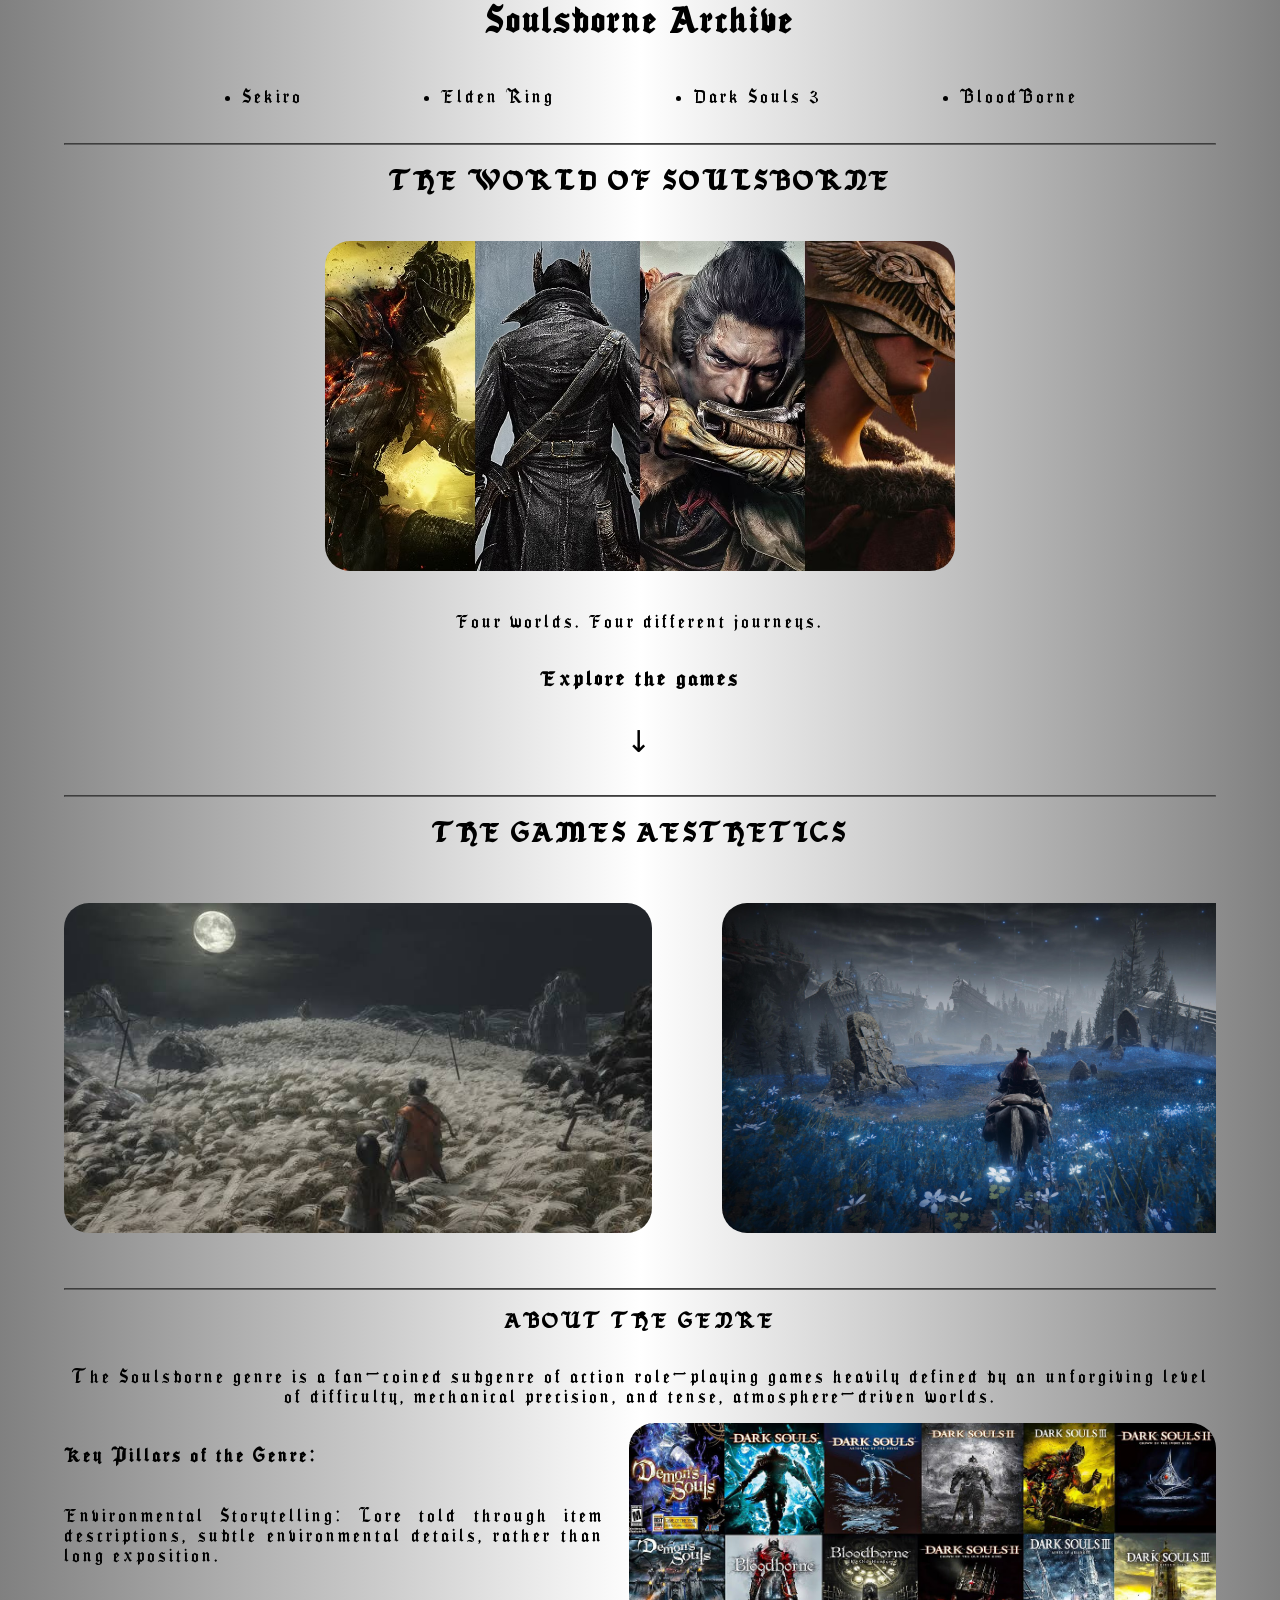
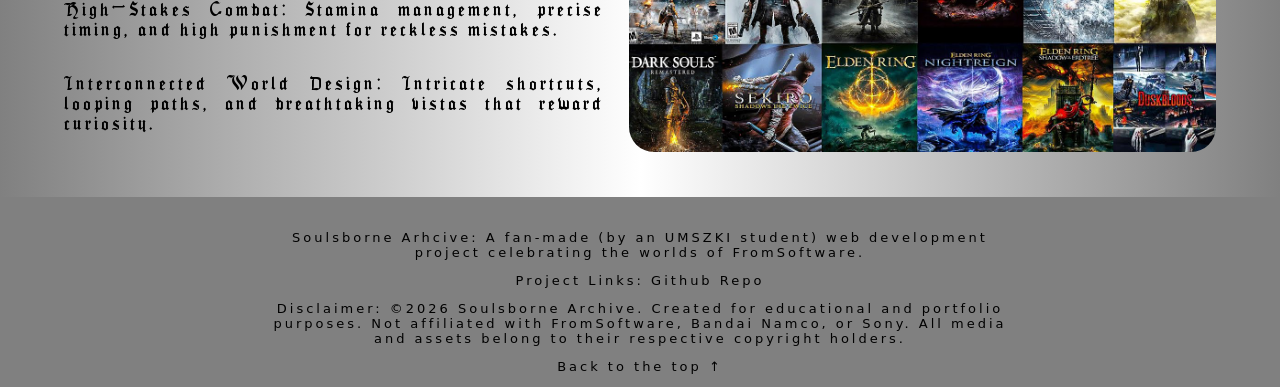
<file: index.html>
<!DOCTYPE html>
<html lang="en">
<head>
    <meta charset="UTF-8">
    <meta name="viewport" content="width=device-width, initial-scale=1.0">
    <title>Soulsborne Archive</title>
    <link rel="stylesheet" href="soulsborne.css">
</head>
<body>

    <h1 class="fontani">Soulsborne Archive</h1>
    <nav id="top">
        <ul>
            <li><a href="sekiro.html">Sekiro</a></li>
            <li><a href="er.html">Elden Ring</a></li>
            <li><a href="ds3.html">Dark Souls 3</a></li>
            <li><a href="bb.html">BloodBorne</a></li>
        </ul>
    </nav>

    <br>
    <hr class="divider">

    <div class="world">
            <h2 class="titleexception">THE WORLD OF SOULSBORNE</h2>
            <img class="pics" src="Assets/other/allinone.avif" alt="ER, Sekiro, DS3, Bloodborne" title="The GOATED 4">
        <p>Four worlds. Four different journeys.</p>
        <h3>Explore the games</h3>
        <p><a href="#games" id="fontproblems">↓</a></p>
    </div>

    <br>
    <hr class="divider">

    <div class="games">
        <h2 id="games">THE GAMES AESTHETICS</h2>
        <div class="carousel">
            <div class="gallery">
                <img onclick="window.open('https://sekiroshadowsdietwice.wiki.fextralife.com/Ashina_Reservoir')" class="pics" src="Assets/Sekrio/field.jpg" alt="Sekiro field" title="Genichiro encounter">
                <img onclick="window.open('https://eldenring.wiki.fextralife.com/Cerulean_Coast')" class="pics" src="Assets/ER/cerulean.jpg" alt="ER cerulean" title="Cerulean">
                <img onclick="window.open('https://bloodborne.wiki.fextralife.com/Old_Yharnam')" class="pics" src="Assets/Bloodborne/oldyharnam.png" alt="BB old yharnam" title="Old yharnam">
                <img onclick="window.open('https://darksouls3.wiki.fextralife.com/Irithyll_of_the_Boreal_Valley')" class="pics" src="Assets/DS3/Boreas.png" alt="DS3 boreas" title="Boreeas landscape">
                <img onclick="window.open('https://sekiroshadowsdietwice.wiki.fextralife.com/Fountainhead_Palace')" class="pics" src="Assets/Sekrio/fountainheadpalace.jpg" alt="Sekiro palace" title="Fountainhead palace">
                <img onclick="window.open('https://eldenring.wiki.fextralife.com/Leyndell_Royal_Capital')" class="pics" src="Assets/ER/leyndell.webp" alt="ER leyndell" title="Leyndell city">
                <img onclick="window.open('https://bloodborne.wiki.fextralife.com/Moon_Presence')" class="pics" src="Assets/Bloodborne/moonpresence.jpg" alt="BB red moon" title="Moon presence" >
                <img onclick="window.open('https://darksouls3.wiki.fextralife.com/Lothric_Castle')" class="pics" src="Assets/DS3/Castle.jpg" alt="DS3 castle" title="Castle lookout">
                <img onclick="window.open('https://sekiroshadowsdietwice.wiki.fextralife.com/Senpou_Temple,_Mt._Kongo')" class="pics" src="Assets/Sekrio/mountain.jpg" alt="Sekiro mountain" title="Mountain">
                <img onclick="window.open('https://eldenring.wiki.fextralife.com/Liurnia_of_the_Lakes')" class="pics" src="Assets/ER/liurnia.jpeg" alt="ER liurnia landscape" title="Liurnia of the lakes">
                <img onclick="window.open('https://bloodborne.wiki.fextralife.com/Endings')" class="pics" src="Assets/Bloodborne/endingarena.jpg" alt="BB arena" title="Ending arena">
                <img onclick="window.open('https://darksouls3.wiki.fextralife.com/Slave_Knight_Gael_(Boss)')" class="pics" src="Assets/DS3/Gael.jpg" alt="DS3 Gael" title="Gael arena">
            </div>
            <div aria-hidden="true" class="gallery">
                <img onclick="window.open('https://sekiroshadowsdietwice.wiki.fextralife.com/Ashina_Reservoir')" class="pics" src="Assets/Sekrio/field.jpg" alt="Sekiro field" title="Genichiro encounter">
                <img onclick="window.open('https://eldenring.wiki.fextralife.com/Cerulean_Coast')" class="pics" src="Assets/ER/cerulean.jpg" alt="ER cerulean" title="Cerulean">
                <img onclick="window.open('https://bloodborne.wiki.fextralife.com/Old_Yharnam')" class="pics" src="Assets/Bloodborne/oldyharnam.png" alt="BB old yharnam" title="Old yharnam">
                <img onclick="window.open('https://darksouls3.wiki.fextralife.com/Irithyll_of_the_Boreal_Valley')" class="pics" src="Assets/DS3/Boreas.png" alt="DS3 boreas" title="Boreeas landscape">
                <img onclick="window.open('https://sekiroshadowsdietwice.wiki.fextralife.com/Fountainhead_Palace')" class="pics" src="Assets/Sekrio/fountainheadpalace.jpg" alt="Sekiro palace" title="Fountainhead palace">
                <img onclick="window.open('https://eldenring.wiki.fextralife.com/Leyndell_Royal_Capital')" class="pics" src="Assets/ER/leyndell.webp" alt="ER leyndell" title="Leyndell city">
                <img onclick="window.open('https://bloodborne.wiki.fextralife.com/Moon_Presence')" class="pics" src="Assets/Bloodborne/moonpresence.jpg" alt="BB red moon" title="Moon presence">
                <img onclick="window.open('https://darksouls3.wiki.fextralife.com/Lothric_Castle')" class="pics" src="Assets/DS3/Castle.jpg" alt="DS3 castle" title="Castle lookout">
                <img onclick="window.open('https://sekiroshadowsdietwice.wiki.fextralife.com/Senpou_Temple,_Mt._Kongo')" class="pics" src="Assets/Sekrio/mountain.jpg" alt="Sekiro mountain" title="Mountain">
                <img onclick="window.open('https://eldenring.wiki.fextralife.com/Liurnia_of_the_Lakes')" class="pics" src="Assets/ER/liurnia.jpeg" alt="ER liurnia landscape" title="Liurnia of the lakes">
                <img onclick="window.open('https://bloodborne.wiki.fextralife.com/Endings')" class="pics" src="Assets/Bloodborne/endingarena.jpg" alt="BB arena" title="Ending arena">
                <img onclick="window.open('https://darksouls3.wiki.fextralife.com/Slave_Knight_Gael_(Boss)')" class="pics" src="Assets/DS3/Gael.jpg" alt="DS3 Gael" title="Gael arena">
            </div>
        </div>
    </div>

    <br>
    <hr class="divider">

    <div class="about">
        <h3 id="about">ABOUT THE GENRE</h3>
        <p>The Soulsborne genre is a fan-coined subgenre of action role-playing games heavily defined by an unforgiving level of difficulty, mechanical precision, and tense, atmosphere-driven worlds.</p>
        <div class="aboutlayout">
            <div class="abtcol">
                <h4>Key Pillars of the Genre:</h4>
                <p>Environmental Storytelling: Lore told through item descriptions, subtle environmental details, rather than long exposition.</p>
                <p>High-Stakes Combat: Stamina management, precise timing, and high punishment for reckless mistakes.</p>
                <p>Interconnected World Design: Intricate shortcuts, looping paths, and breathtaking vistas that reward curiosity.</p>
            </div>
            <img id="aboutpic" src="Assets/other/aboutgenre.jpg" alt="Games Rank" title="Games Rank">
        </div>
    </div>

    <br>
    
    <img src="Assets/other/oldalbetoltes.png" id="oldaltoltes">

    <footer id="foot">
        <br>
        <p class="fontexception">Soulsborne Arhcive: A fan-made (by an UMSZKI student) web development project celebrating the worlds of FromSoftware.</p>
        <p class="fontexception">Project Links: <a href="https://github.com/Mango7395739275/Soulsborne-IKT-Projekt" target="_blank">Github Repo</a></p>
        <p class="fontexception">Disclaimer: ©2026 Soulsborne Archive. Created for educational and portfolio purposes. Not affiliated with FromSoftware, Bandai Namco, or Sony. All media and assets belong to their respective copyright holders.</p>
        <p class="fontexception"><a href="#top">Back to the top ↑</a></p>
    </footer>


<script>
const element = document.getElementById("oldaltoltes");

setTimeout(() => {
    element.classList.add('betoltve')
}, 550);
</script>


</body>
</html>
</file>
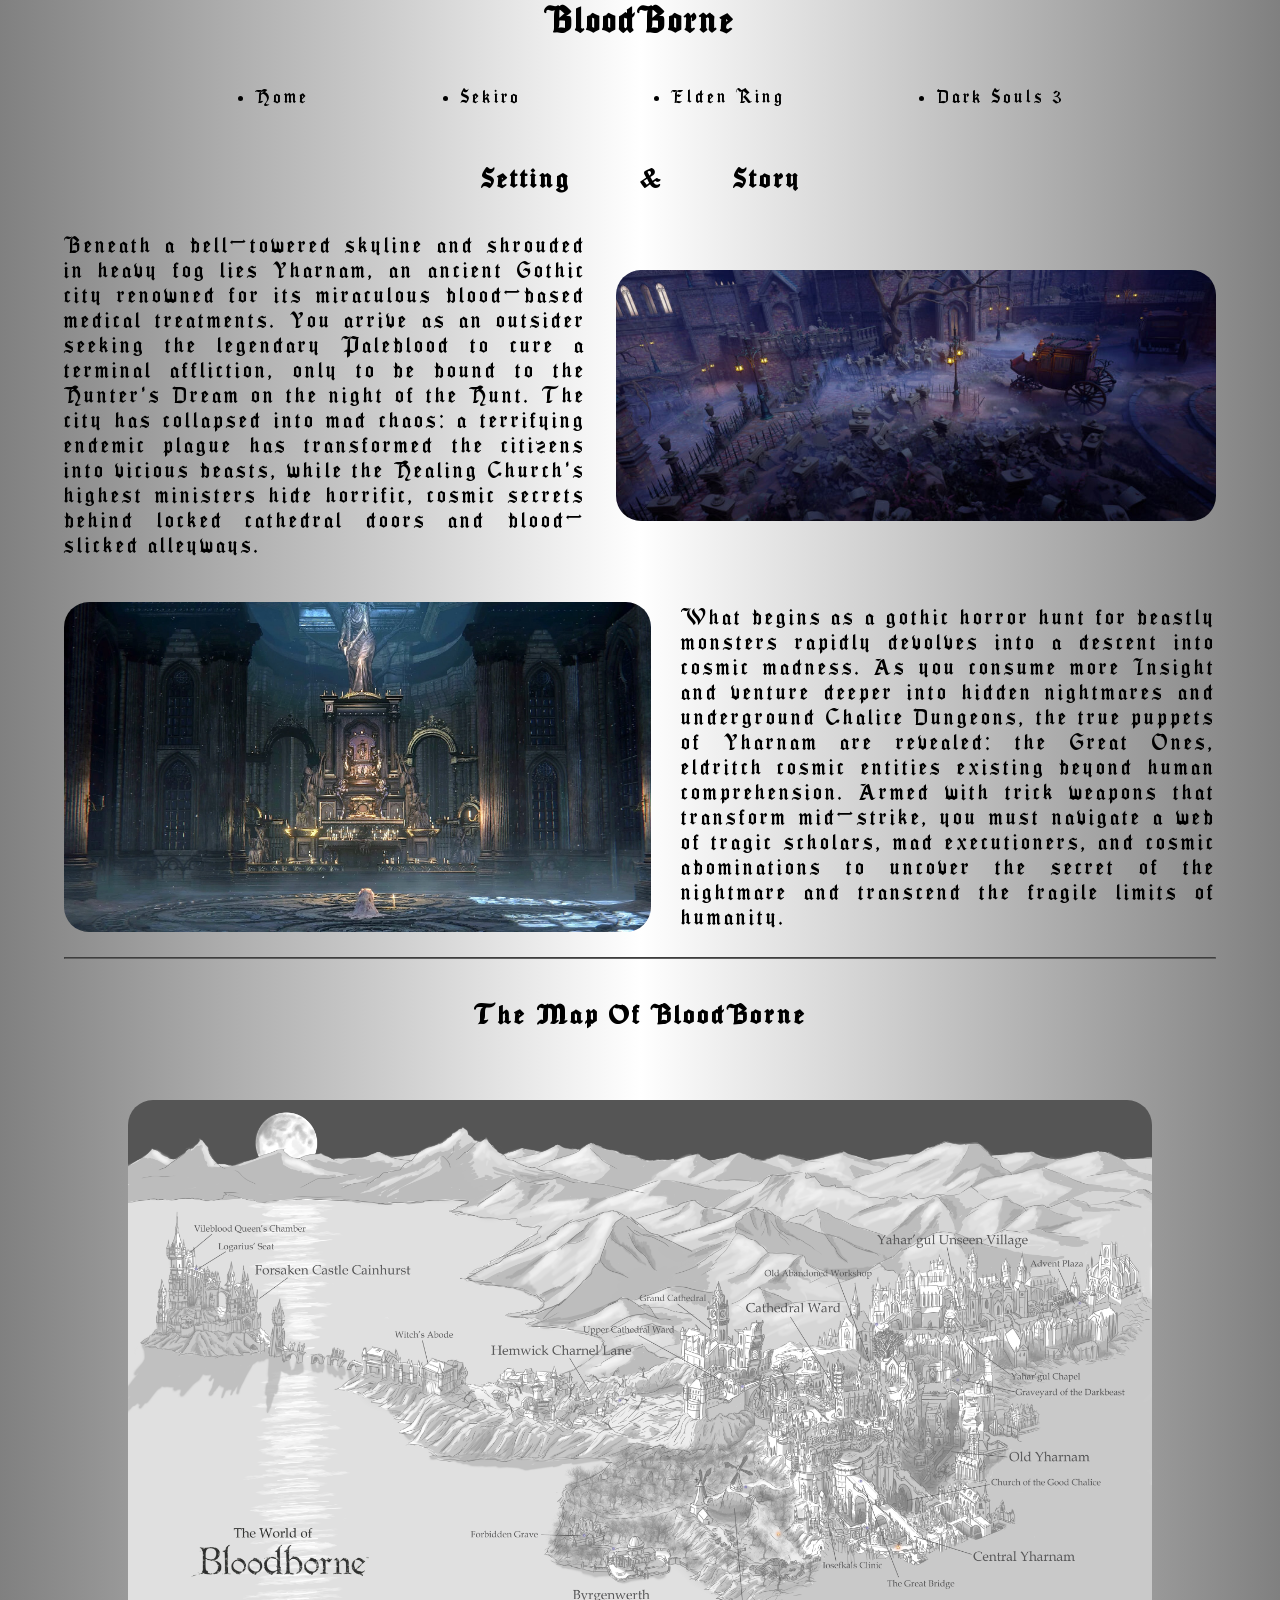
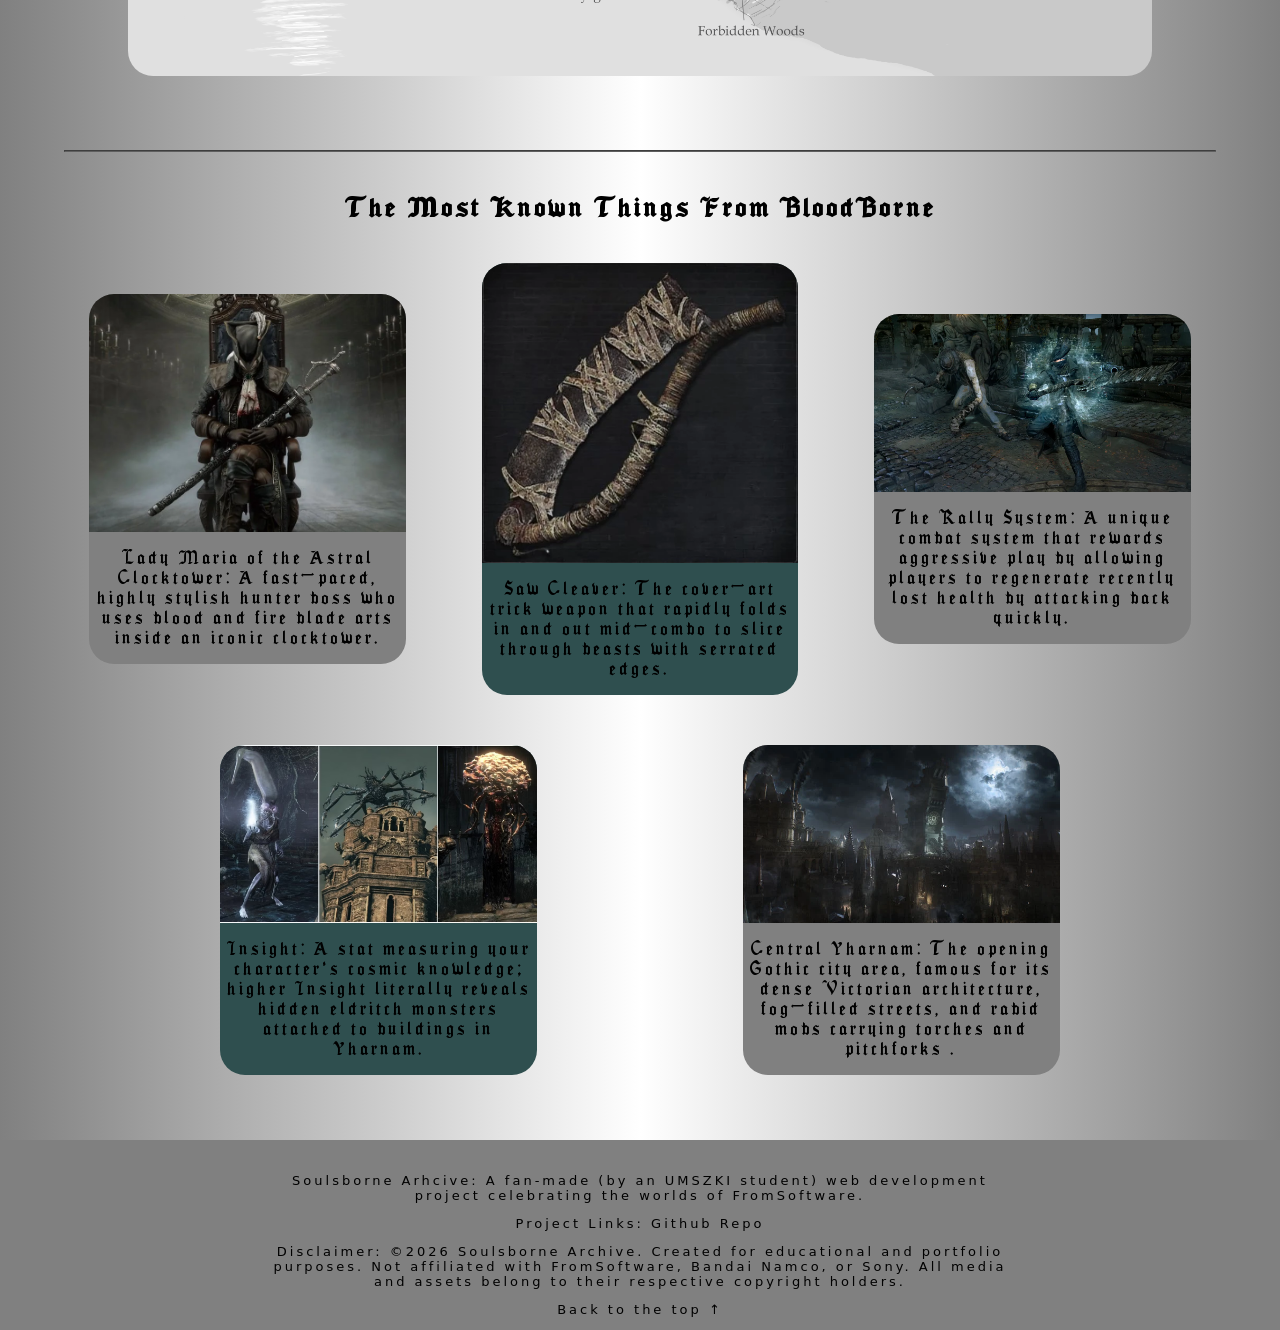
<file: bb.html>
<!DOCTYPE html>
<html lang="en">
<head>
    <meta charset="UTF-8">
    <meta name="viewport" content="width=device-width, initial-scale=1.0">
    <title>Soulsborne Archive > BloodBorne</title>
    <link rel="stylesheet" href="games.css">
</head>
<body>

    <h1 class="fontani">BloodBorne</h1>
    <nav id="top">
        <ul>
            <li><a href="index.html">Home</a></li>
            <li><a href="sekiro.html">Sekiro</a></li>
            <li><a href="er.html">Elden Ring</a></li>
            <li><a href="ds3.html">Dark Souls 3</a></li>
        </ul>
    </nav>

    <br>

    <div class="intro">
        <h2 class="manualgap">Setting & Story</h2>
        <div class="textnimage">
            <p>Beneath a bell-towered skyline and shrouded in heavy fog lies Yharnam, an ancient Gothic city renowned for its miraculous blood-based medical treatments. You arrive as an outsider seeking the legendary Paleblood to cure a terminal affliction, only to be bound to the Hunter’s Dream on the night of the Hunt. The city has collapsed into mad chaos: a terrifying endemic plague has transformed the citizens into vicious beasts, while the Healing Church’s highest ministers hide horrific, cosmic secrets behind locked cathedral doors and blood-slicked alleyways.</p>
            <img class="pics" src="Assets/Bloodborne/yharnimintro.jpg" alt="Yharnam City View" title="Yharnam City View">
        </div>
        <div class="textnimage">
            <p>What begins as a gothic horror hunt for beastly monsters rapidly devolves into a descent into cosmic madness. As you consume more Insight and venture deeper into hidden nightmares and underground Chalice Dungeons, the true puppets of Yharnam are revealed: the Great Ones, eldritch cosmic entities existing beyond human comprehension. Armed with trick weapons that transform mid-strike, you must navigate a web of tragic scholars, mad executioners, and cosmic abominations to uncover the secret of the nightmare and transcend the fragile limits of humanity.</p>
            <img class="pics" src="Assets/Bloodborne/grandcathedralbb.webp" alt="Grand Cathedral" title="Grand Cathedral">  
        </div>
    </div>

    <hr class="divider">
    <br>

    <div class="map">
        <h2>The Map Of BloodBorne</h2>
        <br>
        <img class="mappics" src="Assets/Bloodborne/Bloodbornemap.png" alt="BloodBorne" title="BloodBorne">
    </div>

    <br>
    <hr class="divider">
    <br>

    <div class="thirdsectionidk">
        <h2>The Most Known Things From BloodBorne</h2>
        <br>

        <div class="popularstuff">
            <div class="cards">
                <img class="cardpics" src="Assets/Bloodborne/ladymaria.webp" alt="Lady Maria" title="Lady Maria">
                <p class="psize">Lady Maria of the Astral Clocktower: A fast-paced, highly stylish hunter boss who uses blood and fire blade arts inside an iconic clocktower.</p>
            </div>

            <div class="cards">
                <img class="cardpics" src="Assets/Bloodborne/sawcleaver.webp" alt="Saw Cleaver" title="Saw Cleaver">
                <p class="psize">Saw Cleaver: The cover-art trick weapon that rapidly folds in and out mid-combo to slice through beasts with serrated edges.</p>
            </div>

            <div class="cards">
                <img class="cardpics" src="Assets/Bloodborne/rallysystembb.webp" alt="The Rally System" title="The Rally System">
                <p class="psize">The Rally System: A unique combat system that rewards aggressive play by allowing players to regenerate recently lost health by attacking back quickly.</p>
            </div>


            <div class="cards">
                <img class="cardpics" src="Assets/Bloodborne/insight.avif" alt="Insight" title="Insight">
                <p class="psize">Insight: A stat measuring your character's cosmic knowledge; higher Insight literally reveals hidden eldritch monsters attached to buildings in Yharnam.</p>
            </div>

            <div class="cards">
                <img class="cardpics" src="Assets/Bloodborne/Yharnam.webp" alt="Central Yharnam" title="Central Yharnam">
                <p class="psize">Central Yharnam: The opening Gothic city area, famous for its dense Victorian architecture, fog-filled streets, and rabid mobs carrying torches and pitchforks .</p>
            </div>
        </div>
    </div>
    
    <br>
    <br>

    <img src="Assets/other/bboldaltolt.webp" id="oldaltoltes">

    <footer id="foot">
        <br>
        <p class="fontexception">Soulsborne Arhcive: A fan-made (by an UMSZKI student) web development project celebrating the worlds of FromSoftware.</p>
        <p class="fontexception">Project Links: <a href="https://github.com/Mango7395739275/Soulsborne-IKT-Projekt" target="_blank">Github Repo</a></p>
        <p class="fontexception">Disclaimer: ©2026 Soulsborne Archive. Created for educational and portfolio purposes. Not affiliated with FromSoftware, Bandai Namco, or Sony. All media and assets belong to their respective copyright holders.</p>
        <p class="fontexception"><a href="#top">Back to the top ↑</a></p>
    </footer>


<script>
const element = document.getElementById("oldaltoltes");

setTimeout(() => {
    element.classList.add('betoltve')
}, 550);
</script>
</body>
</html>
</file>
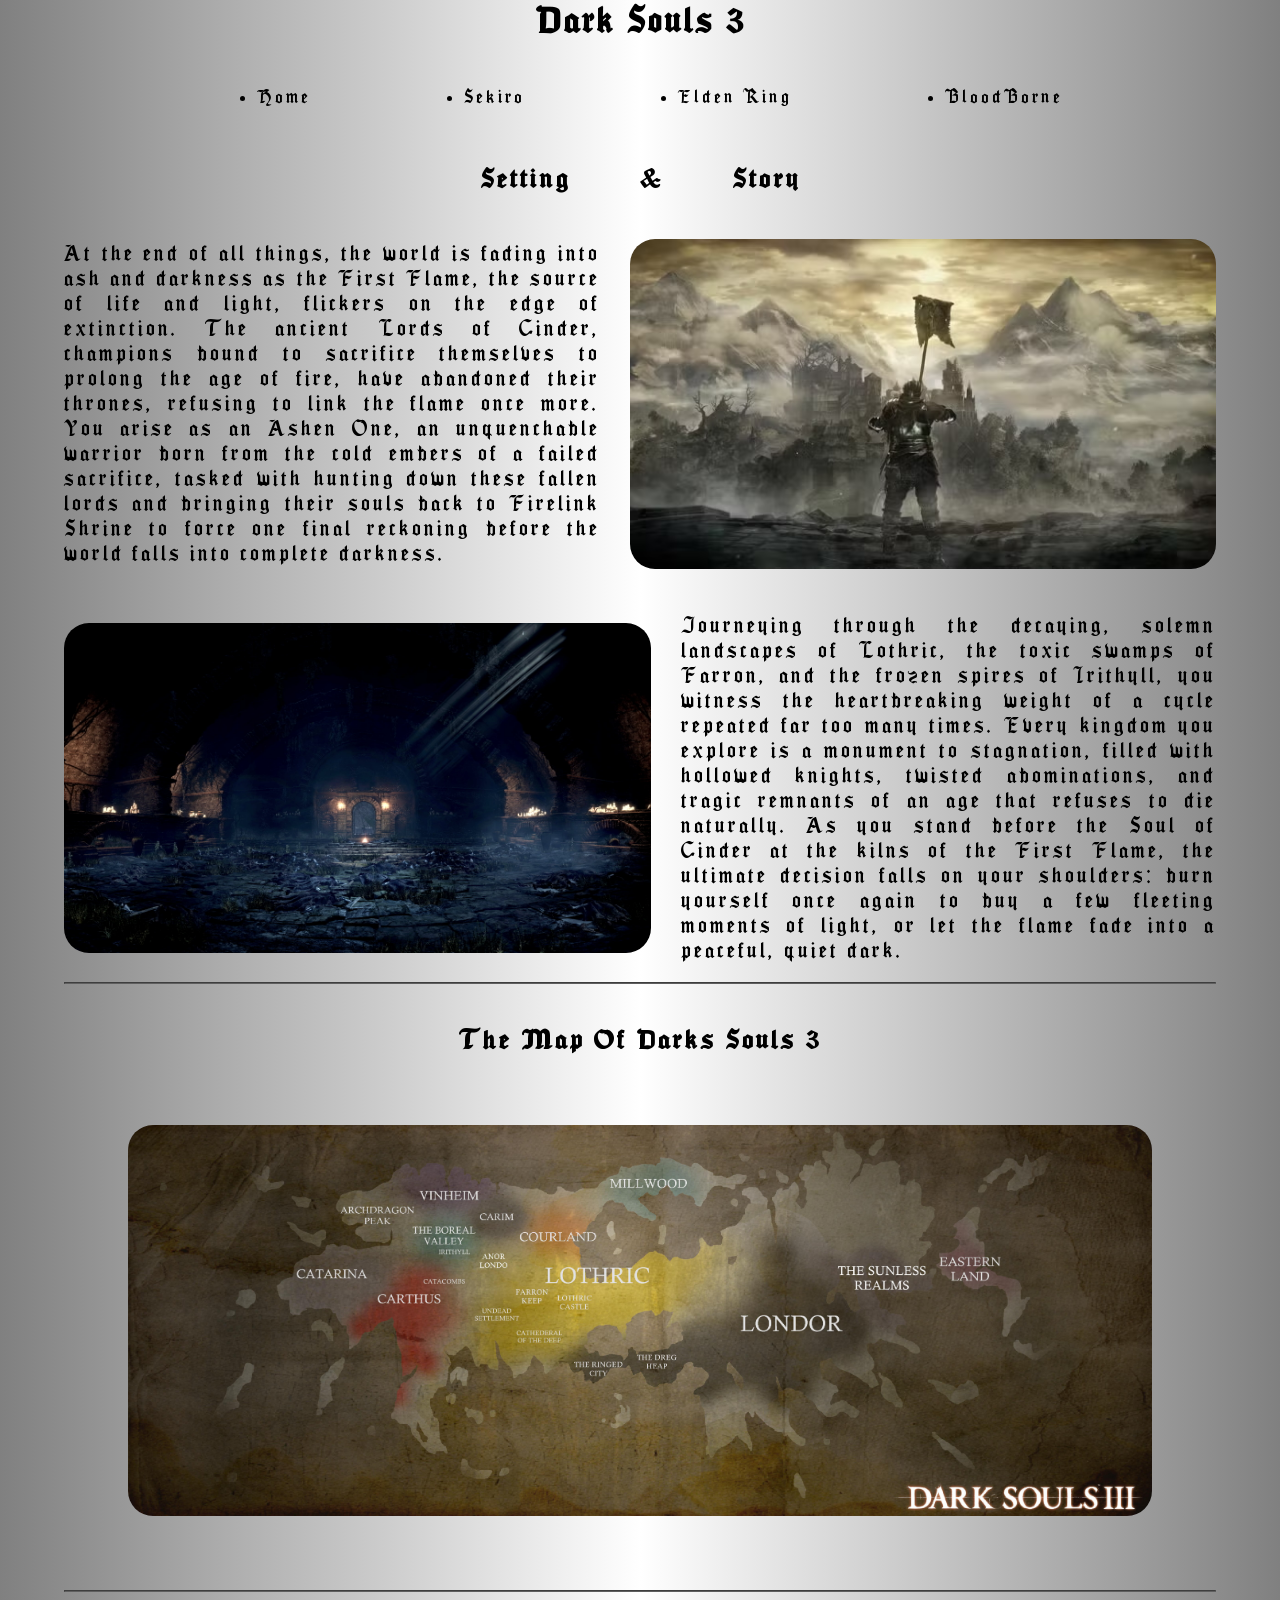
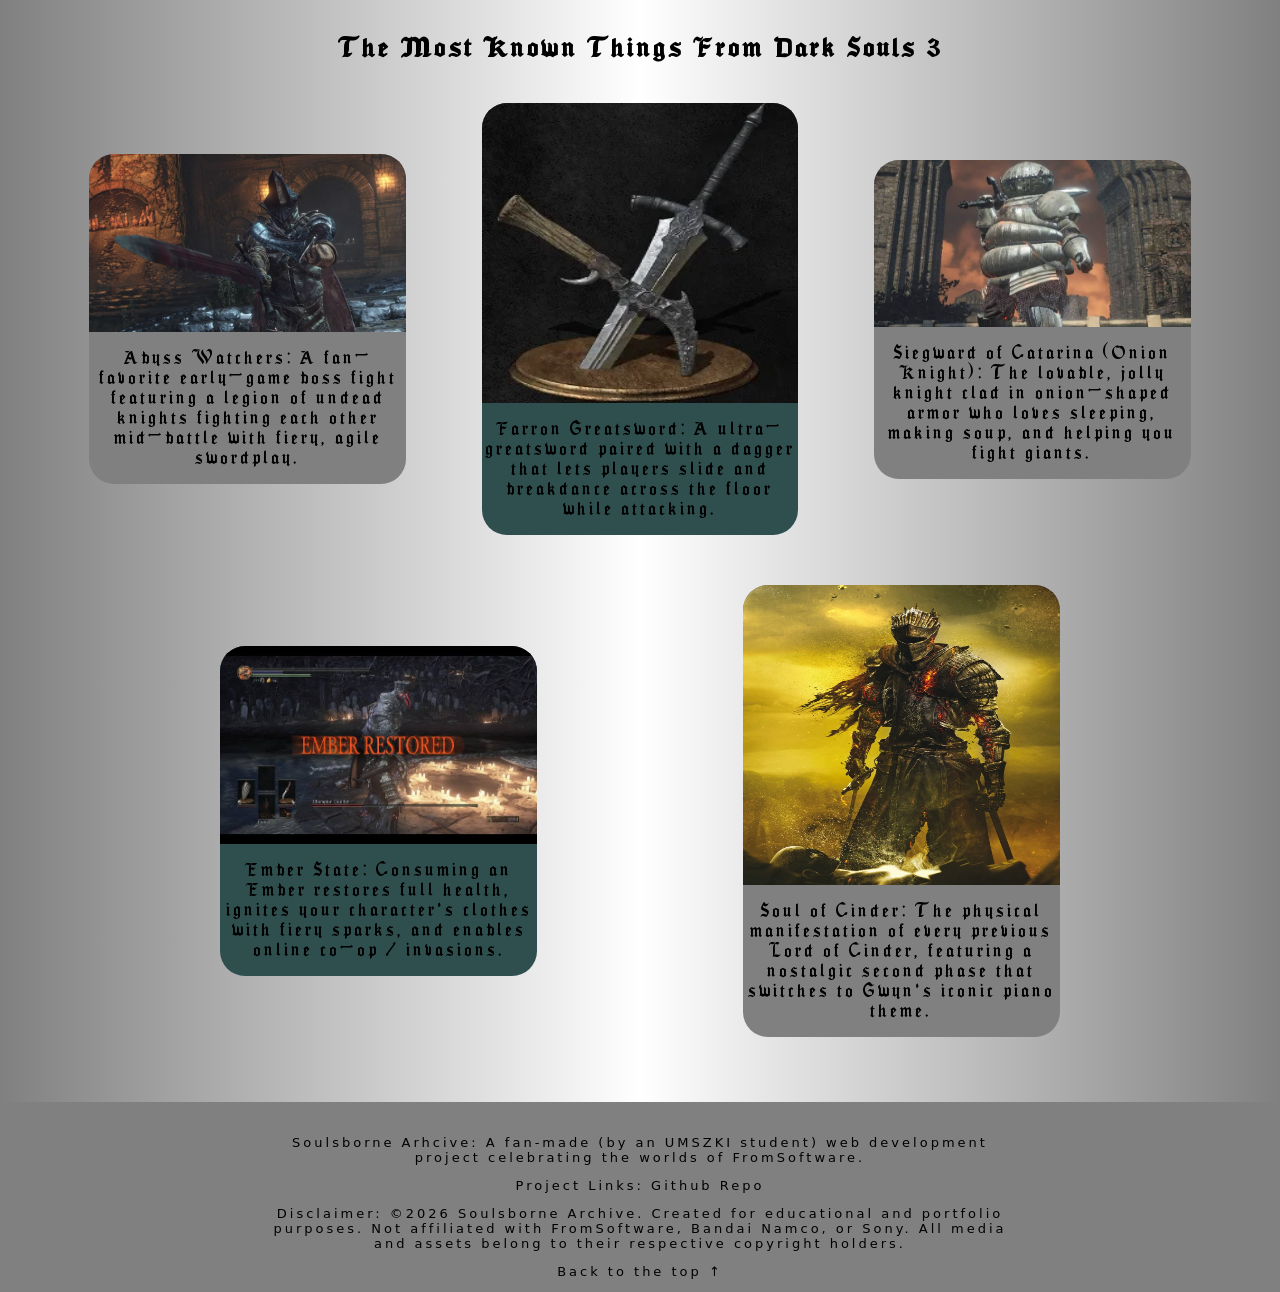
<file: ds3.html>
<!DOCTYPE html>
<html lang="en">
<head>
    <meta charset="UTF-8">
    <meta name="viewport" content="width=device-width, initial-scale=1.0">
    <title>Soulsborne Archive > Dark Souls 3</title>
    <link rel="stylesheet" href="games.css">
</head>
<body>

    <h1 class="fontani">Dark Souls 3</h1>
    <nav id="top">
        <ul>
            <li><a href="index.html">Home</a></li>
            <li><a href="sekiro.html">Sekiro</a></li>
            <li><a href="er.html">Elden Ring</a></li>
            <li><a href="bb.html">BloodBorne</a></li>
        </ul>
    </nav>

    <br>

    <div class="intro">
        <h2 class="manualgap">Setting & Story</h2>
        <div class="textnimage">
            <p>At the end of all things, the world is fading into ash and darkness as the First Flame, the source of life and light, flickers on the edge of extinction. The ancient Lords of Cinder, champions bound to sacrifice themselves to prolong the age of fire, have abandoned their thrones, refusing to link the flame once more. You arise as an Ashen One, an unquenchable warrior born from the cold embers of a failed sacrifice, tasked with hunting down these fallen lords and bringing their souls back to Firelink Shrine to force one final reckoning before the world falls into complete darkness.</p>
            <img class="pics" src="Assets/DS3/walloflotrhicintro.avif" alt="High Wall of Lothric" title="High Wall of Lothric">
        </div>
        <div class="textnimage">
            <p>Journeying through the decaying, solemn landscapes of Lothric, the toxic swamps of Farron, and the frozen spires of Irithyll, you witness the heartbreaking weight of a cycle repeated far too many times. Every kingdom you explore is a monument to stagnation, filled with hollowed knights, twisted abominations, and tragic remnants of an age that refuses to die naturally. As you stand before the Soul of Cinder at the kilns of the First Flame, the ultimate decision falls on your shoulders: burn yourself once again to buy a few fleeting moments of light, or let the flame fade into a peaceful, quiet dark.</p>
            <img class="pics" src="Assets/DS3/abysswatchers.jpg" alt="Abyss Watcher Room " title="Abyss Watchers">
        </div>
    </div>

    <hr class="divider">
    <br>

    <div class="map">
        <h2>The Map Of Darks Souls 3</h2>
        <br>
        <img class="mappics" src="Assets/DS3/mapds3.png" alt="Map Of Dark Souls 3" title="Map Of Dark Souls 3">
    </div>

    <br>
    <hr class="divider">
    <br>

    <div class="thirdsectionidk">
        <h2>The Most Known Things From Dark Souls 3</h2>
        <br>

        <div class="popularstuff">
            <div class="cards">
                <img class="cardpics" src="Assets/DS3/abysswatchersaoshfgoeqrhg.avif" alt="The Abyss Watchers" title="The Abyss Watchers">
                <p class="psize">Abyss Watchers: A fan-favorite early-game boss fight featuring a legion of undead knights fighting each other mid-battle with fiery, agile swordplay.</p>
            </div>

            <div class="cards">
                <img class="cardpics" src="Assets/DS3/farrongreatsword.webp" alt="Farron Greatsword" title="Farron Greatsword">
                <p class="psize">Farron Greatsword: A ultra-greatsword paired with a dagger that lets players slide and breakdance across the floor while attacking.</p>
            </div>

            <div class="cards">
                <img class="cardpics" src="Assets/DS3/siegwardsofcatarina.jpg" alt="Siegward of Catarina" title="Siegward of Catarina">
                <p class="psize">Siegward of Catarina (Onion Knight): The lovable, jolly knight clad in onion-shaped armor who loves sleeping, making soup, and helping you fight giants.</p>
            </div>

            <div class="cards">
                <img class="cardpics" src="Assets/DS3/emberrestored.jpg" alt=""Ember State title="Ember State">
                <p class="psize">Ember State: Consuming an Ember restores full health, ignites your character's clothes with fiery sparks, and enables online co-op / invasions.</p>
            </div>

            <div class="cards">
                <img class="cardpics" src="Assets/DS3/soulofcind.webp" alt="Soul of Cinder" title="Soul of Cinder">
                <p class="psize">Soul of Cinder: The physical manifestation of every previous Lord of Cinder, featuring a nostalgic second phase that switches to Gwyn’s iconic piano theme.</p>
            </div>
        </div>
    </div>
     
    <br>
    <br>

    <img src="Assets/other/ds3oldaltlt.png" id="oldaltoltes">

    <footer id="foot">
        <br>
        <p class="fontexception">Soulsborne Arhcive: A fan-made (by an UMSZKI student) web development project celebrating the worlds of FromSoftware.</p>
        <p class="fontexception">Project Links: <a href="https://github.com/Mango7395739275/Soulsborne-IKT-Projekt" target="_blank">Github Repo</a></p>
        <p class="fontexception">Disclaimer: ©2026 Soulsborne Archive. Created for educational and portfolio purposes. Not affiliated with FromSoftware, Bandai Namco, or Sony. All media and assets belong to their respective copyright holders.</p>
        <p class="fontexception"><a href="#top">Back to the top ↑</a></p>
    </footer>


<script>
const element = document.getElementById("oldaltoltes");

setTimeout(() => {
    element.classList.add('betoltve')
}, 550);
</script>


</body>
</html>
</file>
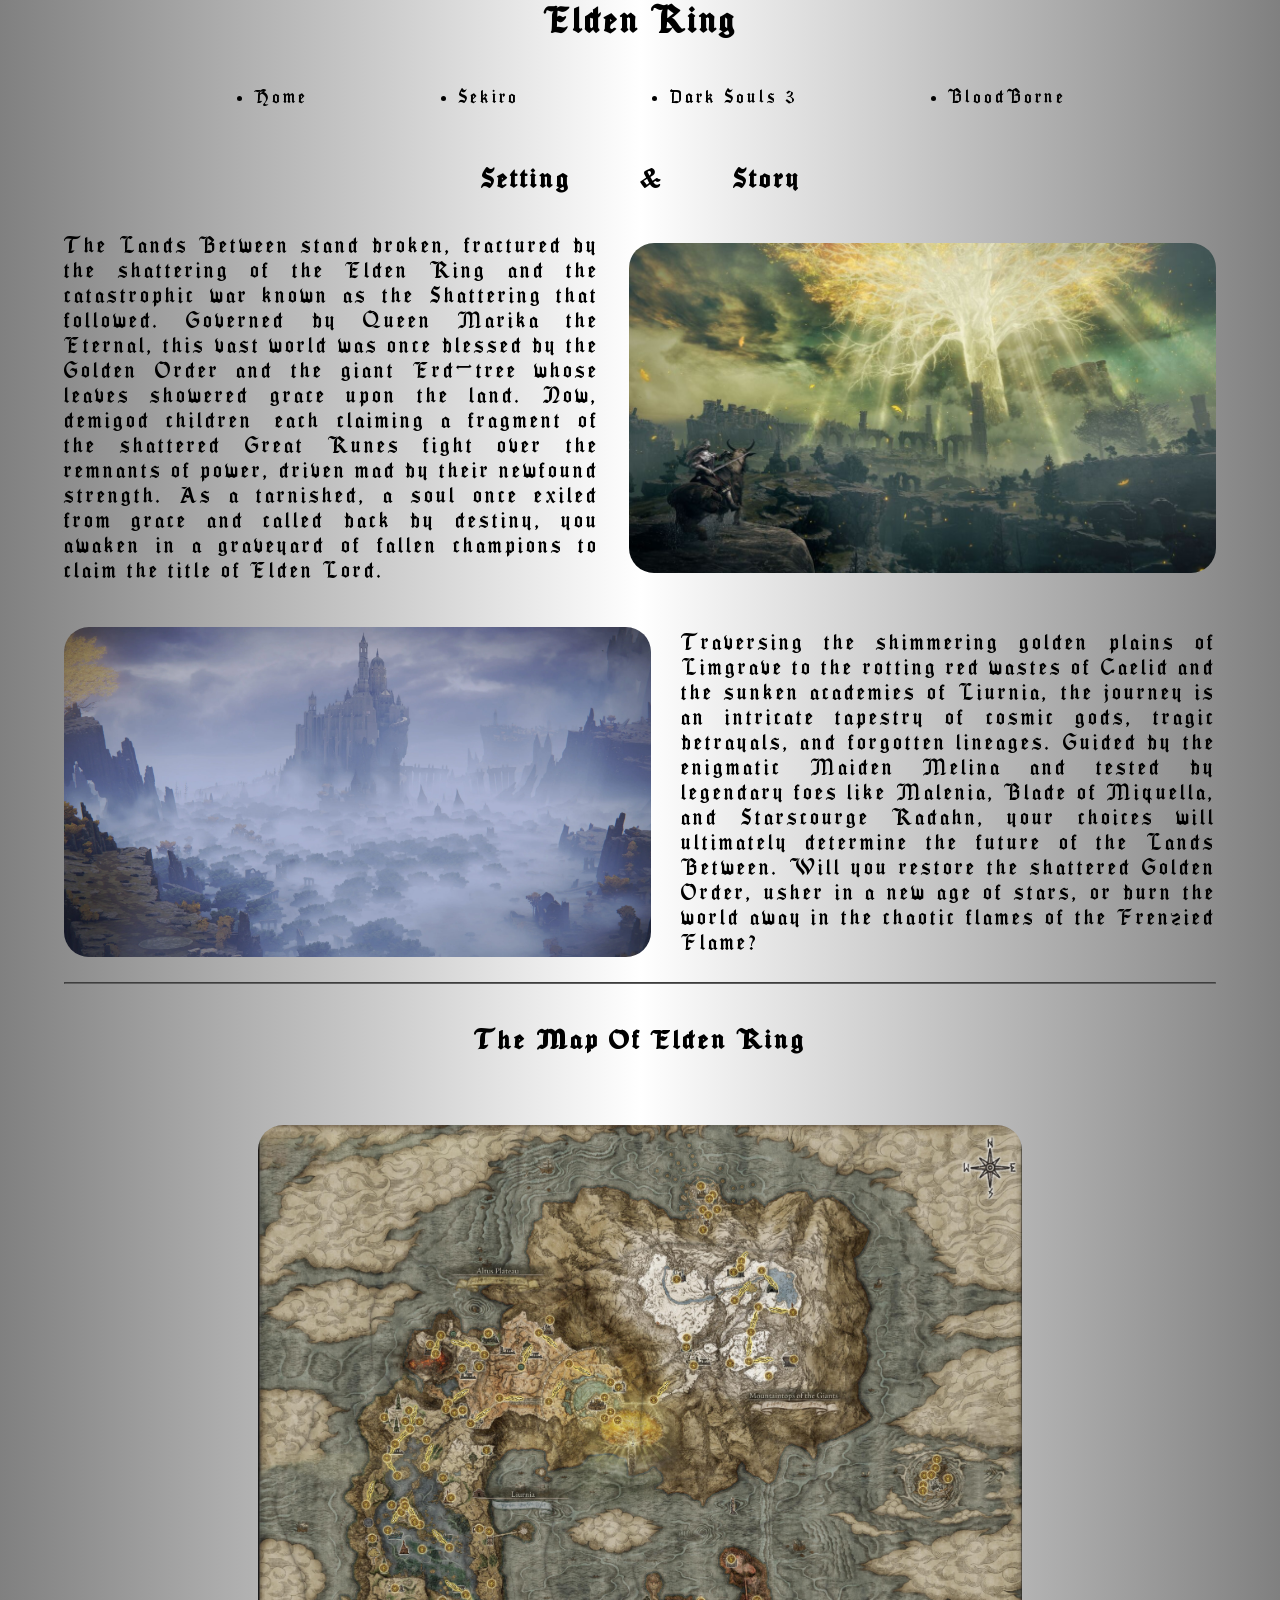
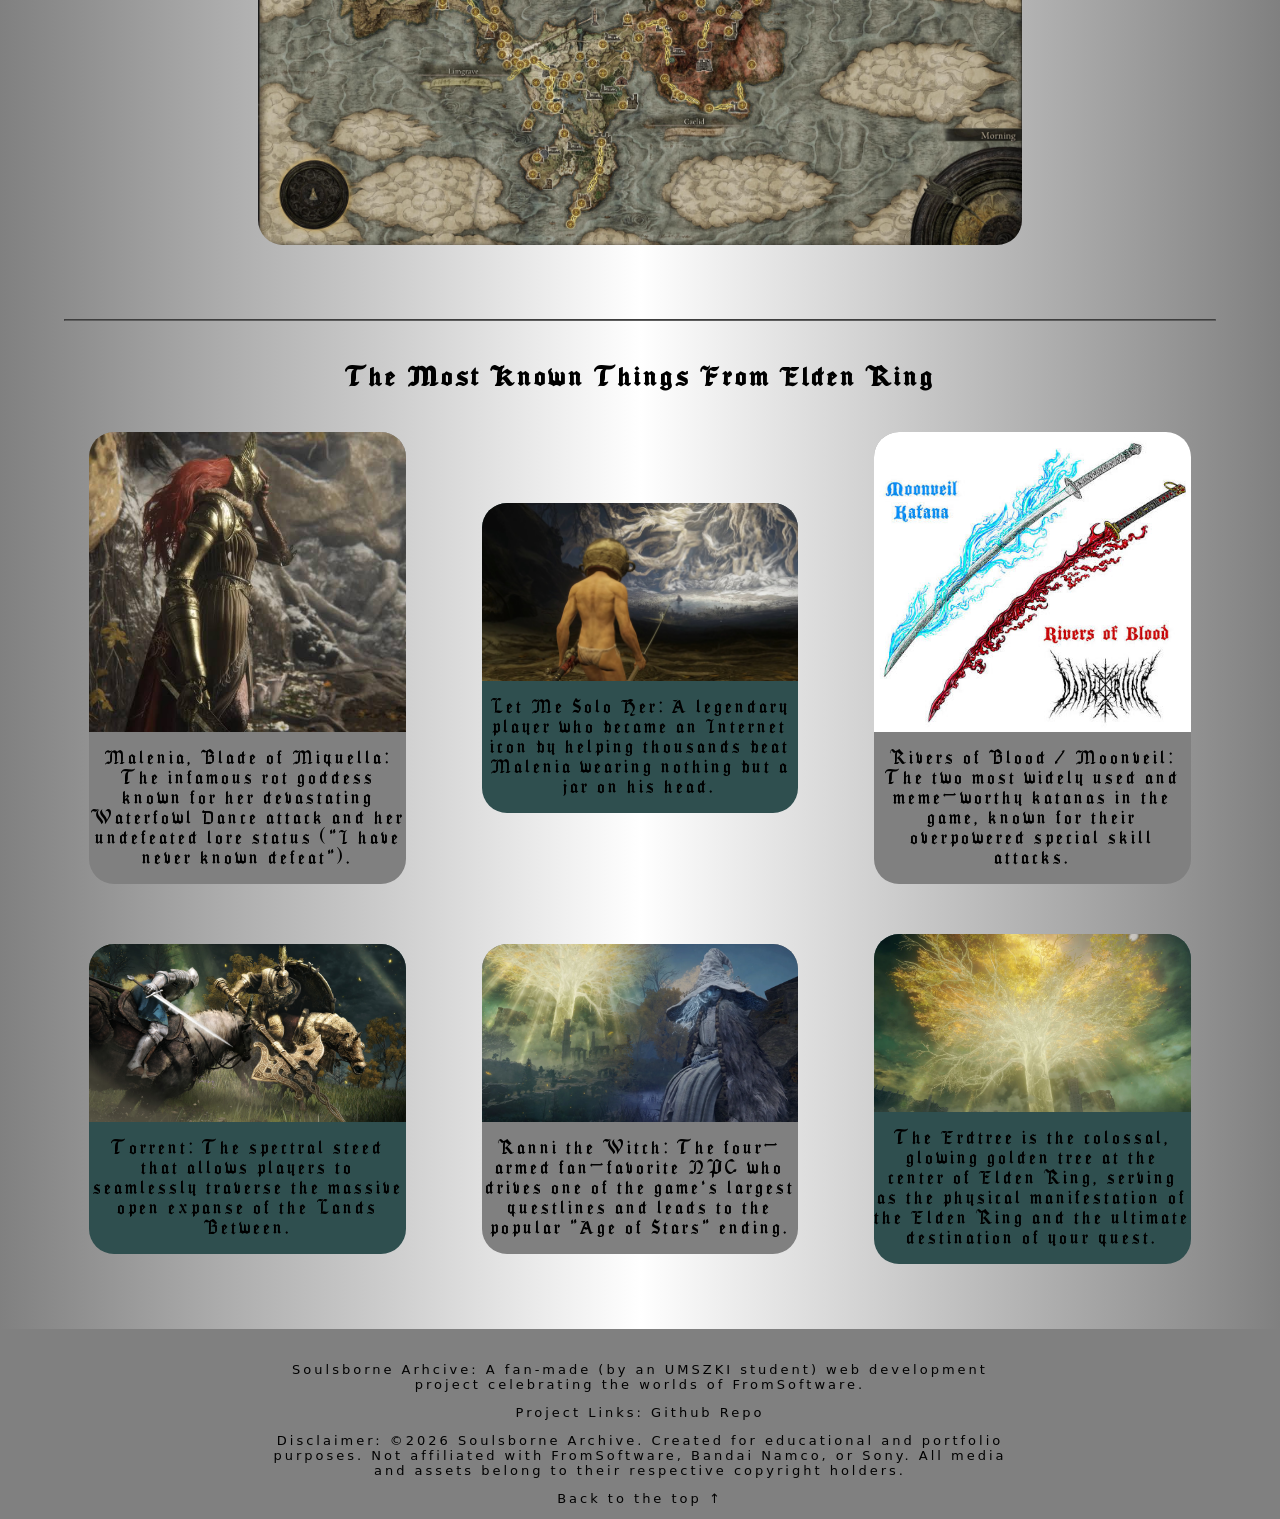
<file: er.html>
<!DOCTYPE html>
<html lang="en">
<head>
    <meta charset="UTF-8">
    <meta name="viewport" content="width=device-width, initial-scale=1.0">
    <title>Soulsborne Archive > Elden Ring</title>
    <link rel="stylesheet" href="games.css">
</head>
<body>

    <h1 class="fontani">Elden Ring</h1>
    <nav id="top">
        <ul>
            <li><a href="index.html">Home</a></li>
            <li><a href="sekiro.html">Sekiro</a></li>
            <li><a href="ds3.html">Dark Souls 3</a></li>
            <li><a href="bb.html">BloodBorne</a></li>
        </ul>
    </nav>

    <br>

    <div class="intro">
        <h2 class="manualgap">Setting & Story</h2>
        <div class="textnimage">
            <p>The Lands Between stand broken, fractured by the shattering of the Elden Ring and the catastrophic war known as the Shattering that followed. Governed by Queen Marika the Eternal, this vast world was once blessed by the Golden Order and the giant Erd-tree whose leaves showered grace upon the land. Now, demigod children—each claiming a fragment of the shattered Great Runes—fight over the remnants of power, driven mad by their newfound strength. As a tarnished, a soul once exiled from grace and called back by destiny, you awaken in a graveyard of fallen champions to claim the title of Elden Lord.</p>
            <img class="pics" src="Assets/ER/Elden-Ring-Limgrave.jpg" alt="The First Step" title="The First Step">
        </div>
        <div class="textnimage">
            <p>Traversing the shimmering golden plains of Limgrave to the rotting red wastes of Caelid and the sunken academies of Liurnia, the journey is an intricate tapestry of cosmic gods, tragic betrayals, and forgotten lineages. Guided by the enigmatic Maiden Melina and tested by legendary foes like Malenia, Blade of Miquella, and Starscourge Radahn, your choices will ultimately determine the future of the Lands Between. Will you restore the shattered Golden Order, usher in a new age of stars, or burn the world away in the chaotic flames of the Frenzied Flame?</p>
            <img class="pics" src="Assets/ER/introfog.webp" alt="Liurnia Fog" title="Liurnia Fog">
        </div>
    </div>
    
    <hr class="divider"></hr>
    <br>

    <div class="map">
        <h2>The Map Of Elden Ring</h2>
        <br>
        <img class="mappics" src="Assets/ER/ermap.jpg" alt="Map Of Elden Ring" title="Map Of Elden Ring">
    </div>

   
    <br>
    <hr class="divider">
    <br>

    <div class="thirdsectionidk">
        <h2>The Most Known Things From Elden Ring</h2>
        <br>

        <div class="popularstuff">
            <div class="cards">
                <img class="cardpics" src="Assets/ER/malenia.jpg" alt="Malenia, Blade of Miquella" title="Malenia, Blade of Miquella">
                <p class="psize">Malenia, Blade of Miquella: The infamous rot goddess known for her devastating Waterfowl Dance attack and her undefeated lore status ("I have never known defeat").</p>
            </div>

            <div class="cards">
                <img class="cardpics" src="Assets/ER/letmesoloher.jpg" alt="Let Me Solo Her" title="The GOAT of Elden Ring">
                <p class="psize">Let Me Solo Her: A legendary player who became an Internet icon by helping thousands beat Malenia wearing nothing but a jar on his head.</p>
            </div>

            <div class="cards">
                <img class="cardpics" src="Assets/ER/katanaseldenring.jpg" alt="RoB vs Moonveil" title="RoB vs Moonveil">
                <p class="psize">Rivers of Blood / Moonveil: The two most widely used and meme-worthy katanas in the game, known for their overpowered special skill attacks.</p>
            </div>

            <div class="cards">
                <img class="cardpics" src="Assets/ER/torrentelden.jpg" alt="Torrent, Spectral Steed" title="Torrent">
                <p class="psize">Torrent: The spectral steed that allows players to seamlessly traverse the massive open expanse of the Lands Between.</p>
            </div>

            <div class="cards">
                <img class="cardpics" src="Assets/ER/rannithwitch.webp" alt="Ranni The Witch" title="Ranni The Witch">
                <p class="psize">Ranni the Witch: The four-armed fan-favorite NPC who drives one of the game's largest questlines and leads to the popular "Age of Stars" ending.</p>
            </div>

            <div class="cards">
                <img class="cardpics" src="Assets/ER/erdtree.webp" alt="The Erdtree" title="The Erdtree">
                <p class="psize">The Erdtree is the colossal, glowing golden tree at the center of Elden Ring, serving as the physical manifestation of the Elden Ring and the ultimate destination of your quest.</p>
            </div>
        </div>
        
    </div>
    
    <br>
    <br>

    <img src="Assets/other/eldenoldaqltoltes.webp" id="oldaltoltes">

    <footer id="foot">
        <br>
        <p class="fontexception">Soulsborne Arhcive: A fan-made (by an UMSZKI student) web development project celebrating the worlds of FromSoftware.</p>
        <p class="fontexception">Project Links: <a href="https://github.com/Mango7395739275/Soulsborne-IKT-Projekt" target="_blank">Github Repo</a></p>
        <p class="fontexception">Disclaimer: ©2026 Soulsborne Archive. Created for educational and portfolio purposes. Not affiliated with FromSoftware, Bandai Namco, or Sony. All media and assets belong to their respective copyright holders.</p>
        <p class="fontexception"><a href="#top">Back to the top ↑</a></p>
    </footer>


<script>
const element = document.getElementById("oldaltoltes");

setTimeout(() => {
    element.classList.add('betoltve')
}, 550);
</script>
</body>
</html>
</file>
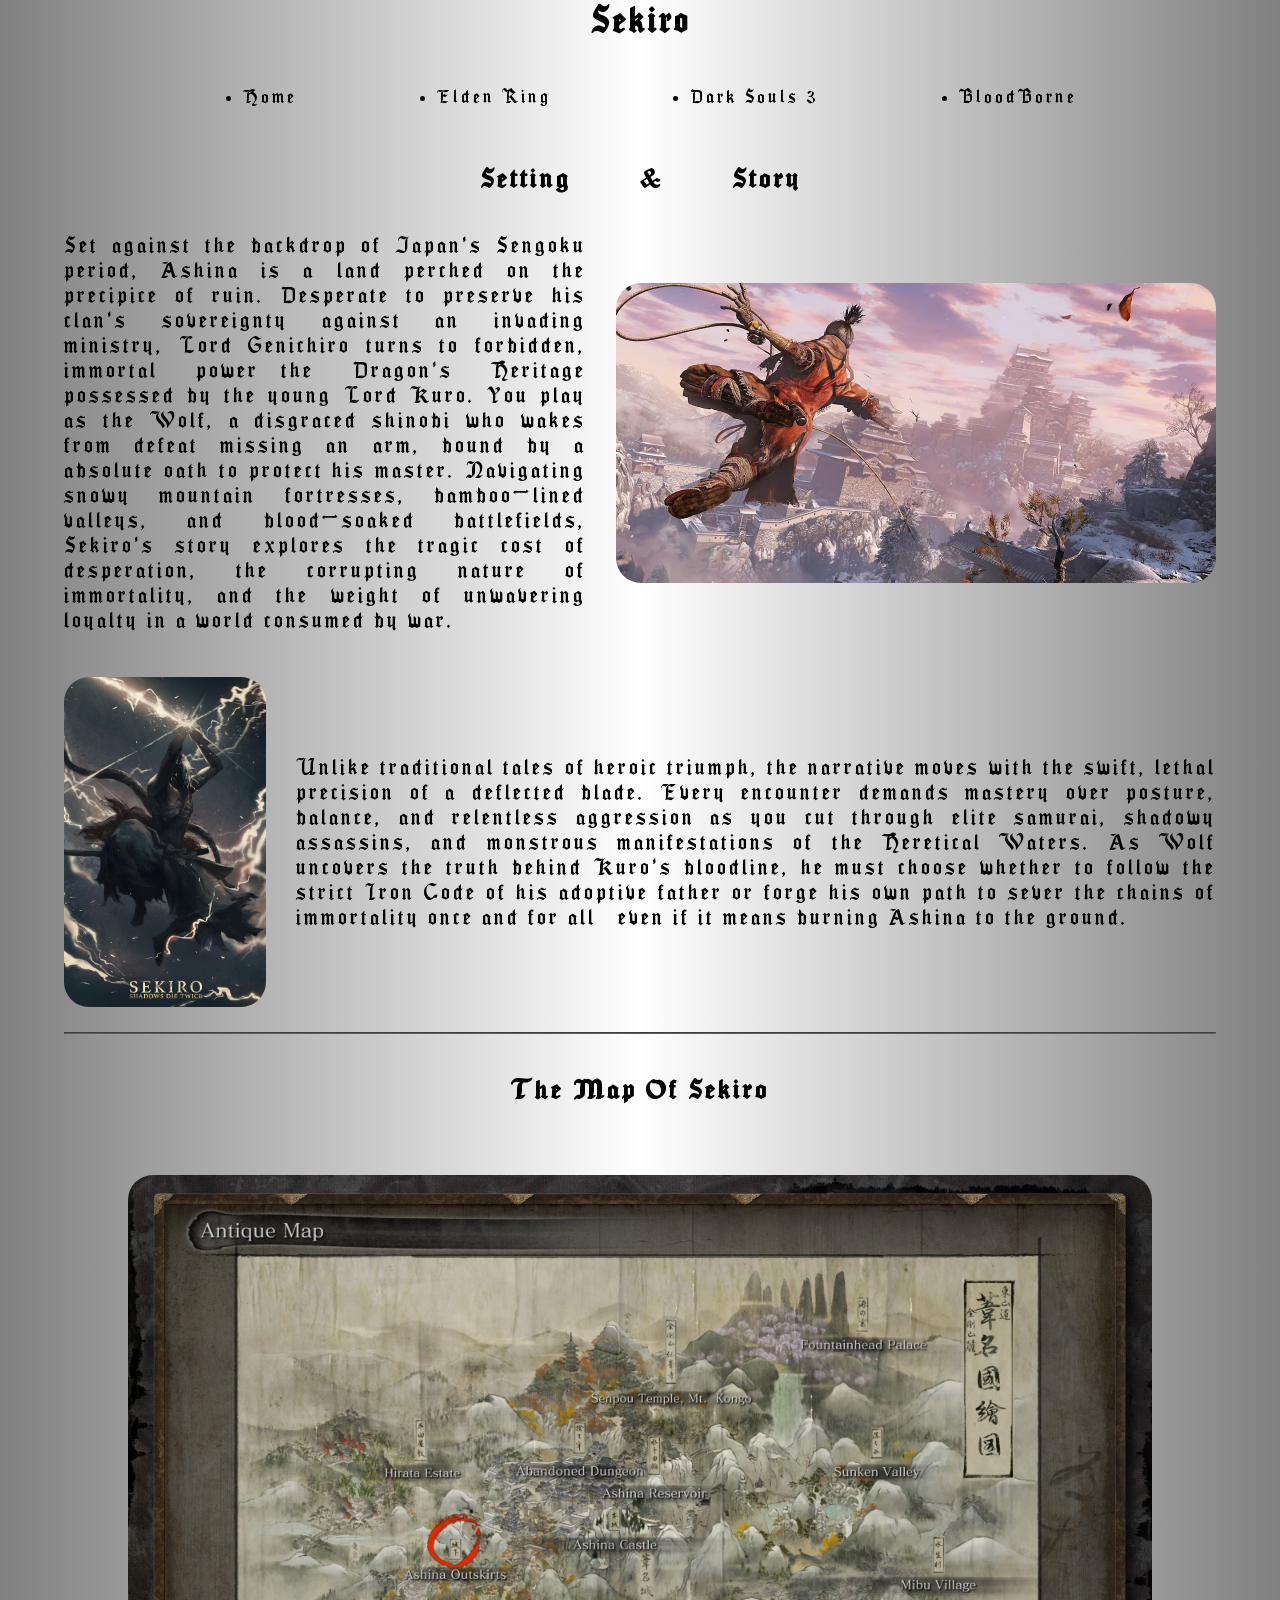
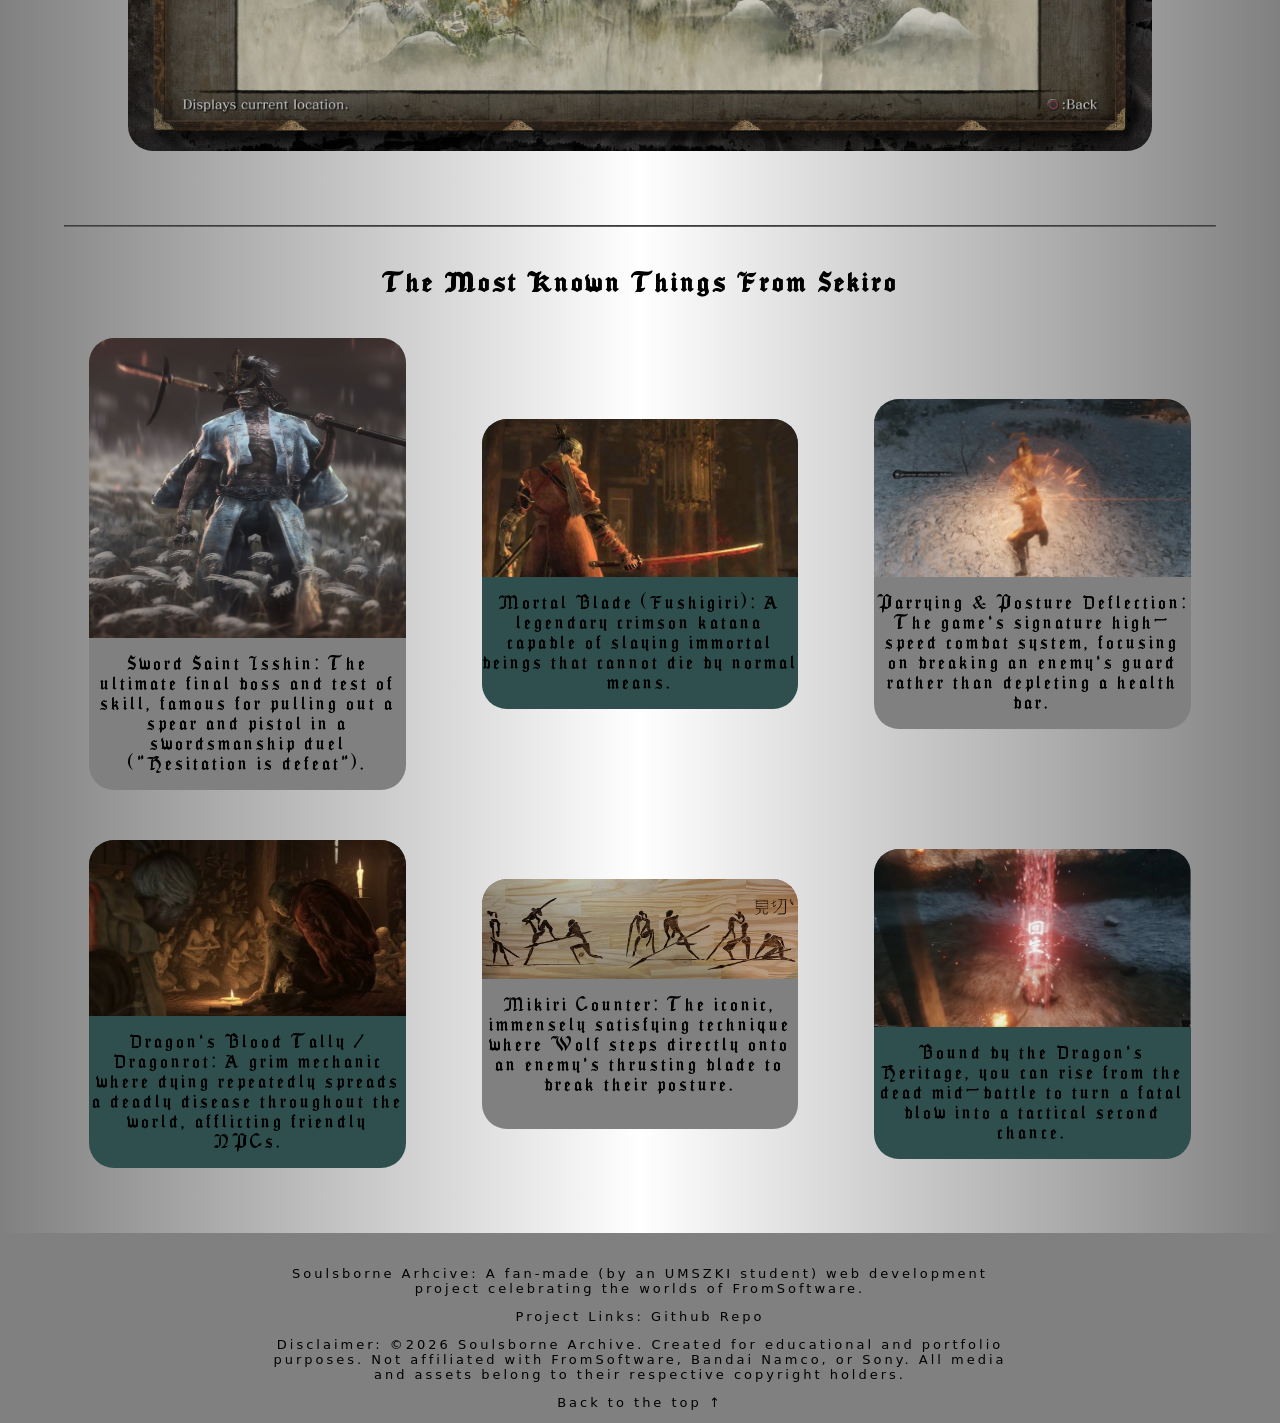
<file: sekiro.html>
<!DOCTYPE html>
<html lang="en">
<head>
    <meta charset="UTF-8">
    <meta name="viewport" content="width=device-width, initial-scale=1.0">
    <title>Soulsborne Archive > Sekiro</title>
    <link rel="stylesheet" href="games.css">
</head>
<body>

    <h1 class="fontani">Sekiro</h1>
    <nav id="top">
        <ul>
            <li><a href="index.html">Home</a></li>
            <li><a href="er.html">Elden Ring</a></li>
            <li><a href="ds3.html">Dark Souls 3</a></li>
            <li><a href="bb.html">BloodBorne</a></li>
        </ul>
    </nav>

    <br>

    <div class="intro">
        <h2 class="manualgap">Setting & Story</h2>
        <div class="textnimage">
            <p>Set against the backdrop of Japan’s Sengoku period, Ashina is a land perched on the precipice of ruin. Desperate to preserve his clan’s sovereignty against an invading ministry, Lord Genichiro turns to forbidden, immortal power—the Dragon’s Heritage possessed by the young Lord Kuro. You play as the Wolf, a disgraced shinobi who wakes from defeat missing an arm, bound by a absolute oath to protect his master. Navigating snowy mountain fortresses, bamboo-lined valleys, and blood-soaked battlefields, Sekiro’s story explores the tragic cost of desperation, the corrupting nature of immortality, and the weight of unwavering loyalty in a world consumed by war.</p>
            <img class="pics" src="Assets/Sekrio/grapplepic.jpg" alt="Wolf Grappling" title="Wolf Grappling">
        </div>
        <div class="textnimage">
            <p>Unlike traditional tales of heroic triumph, the narrative moves with the swift, lethal precision of a deflected blade. Every encounter demands mastery over posture, balance, and relentless aggression as you cut through elite samurai, shadowy assassins, and monstrous manifestations of the Heretical Waters. As Wolf uncovers the truth behind Kuro’s bloodline, he must choose whether to follow the strict Iron Code of his adoptive father or forge his own path to sever the chains of immortality once and for all—even if it means burning Ashina to the ground.</p>
            <img class="pics" src="Assets/Sekrio/lightning.jpeg" alt="Genichiro Lightning" title="Genichiro Lightning">
        </div>
    </div>

    <hr class="divider"></hr>
    <br>

    <div class="map">
        <h2>The Map Of Sekiro</h2>
        <br>
        <img class="mappics" src="Assets/Sekrio/sekiromap.jpg" alt="Map Of Sekiro" title="Map Of Sekiro">
    </div>

    <br>
    <hr class="divider">
    <br>

    <div class="thirdsectionidk">
        <h2>The Most Known Things From Sekiro</h2>
        <br>

        <div class="popularstuff">
            <div class="cards">
                <img class="cardpics" src="Assets/Sekrio/isshin.jpg" alt="Sword Saint Isshin" title="Sword Saint Isshin">
                <p class="psize">Sword Saint Isshin: The ultimate final boss and test of skill, famous for pulling out a spear and pistol in a swordsmanship duel ("Hesitation is defeat").</p>
            </div>

            <div class="cards">
                <img class="cardpics" src="Assets/Sekrio/mortalblade.jpg" alt="The Mortal Blade" title="The Mortal Blade">
                <p class="psize">Mortal Blade (Fushigiri): A legendary crimson katana capable of slaying immortal beings that cannot die by normal means.</p>
            </div>

            <div class="cards">
                <img class="cardpics" src="Assets/Sekrio/deflect.webp" alt="Parry Mechanic" title="Parry Mechanic">
                <p class="psize">Parrying & Posture Deflection: The game's signature high-speed combat system, focusing on breaking an enemy's guard rather than depleting a health bar.</p>
            </div>

            <div class="cards">
                <img class="cardpics" src="Assets/Sekrio/dragonrot.jpg" alt="Dragonrot" title="Dragonrot">
                <p class="psize">Dragon's Blood Tally / Dragonrot: A grim mechanic where dying repeatedly spreads a deadly disease throughout the world, afflicting friendly NPCs.</p>
            </div>

            <div class="cards">
                <img class="cardpics" src="Assets/Sekrio/mikiricounter.webp" alt="Mikiri Counter" title="Mikiri Counter">
                <p class="psize">Mikiri Counter: The iconic, immensely satisfying technique where Wolf steps directly onto an enemy’s thrusting blade to break their posture.</p>
            </div>

             <div class="cards">
                <img class="cardpics" src="Assets/Sekrio/Sekiro-Resurrection-Death-effect.webp" alt="Mikiri Counter" title="Mikiri Counter">
                <p class="psize">Bound by the Dragon’s Heritage, you can rise from the dead mid-battle to turn a fatal blow into a tactical second chance.</p>
            </div>

        </div>
    </div>
    
    <br>
    <br>

    <img src="Assets/other/sekriotoltes.jpg" id="oldaltoltes">

    <footer id="foot">
        <br>
        <p class="fontexception">Soulsborne Arhcive: A fan-made (by an UMSZKI student) web development project celebrating the worlds of FromSoftware.</p>
        <p class="fontexception">Project Links: <a href="https://github.com/Mango7395739275/Soulsborne-IKT-Projekt" target="_blank">Github Repo</a></p>
        <p class="fontexception">Disclaimer: ©2026 Soulsborne Archive. Created for educational and portfolio purposes. Not affiliated with FromSoftware, Bandai Namco, or Sony. All media and assets belong to their respective copyright holders.</p>
        <p class="fontexception"><a href="#top">Back to the top ↑</a></p>   
    </footer>

    
<script>
const element = document.getElementById("oldaltoltes");

setTimeout(() => {
    element.classList.add('betoltve')
}, 550);
</script>


</body>
</html>
</file>
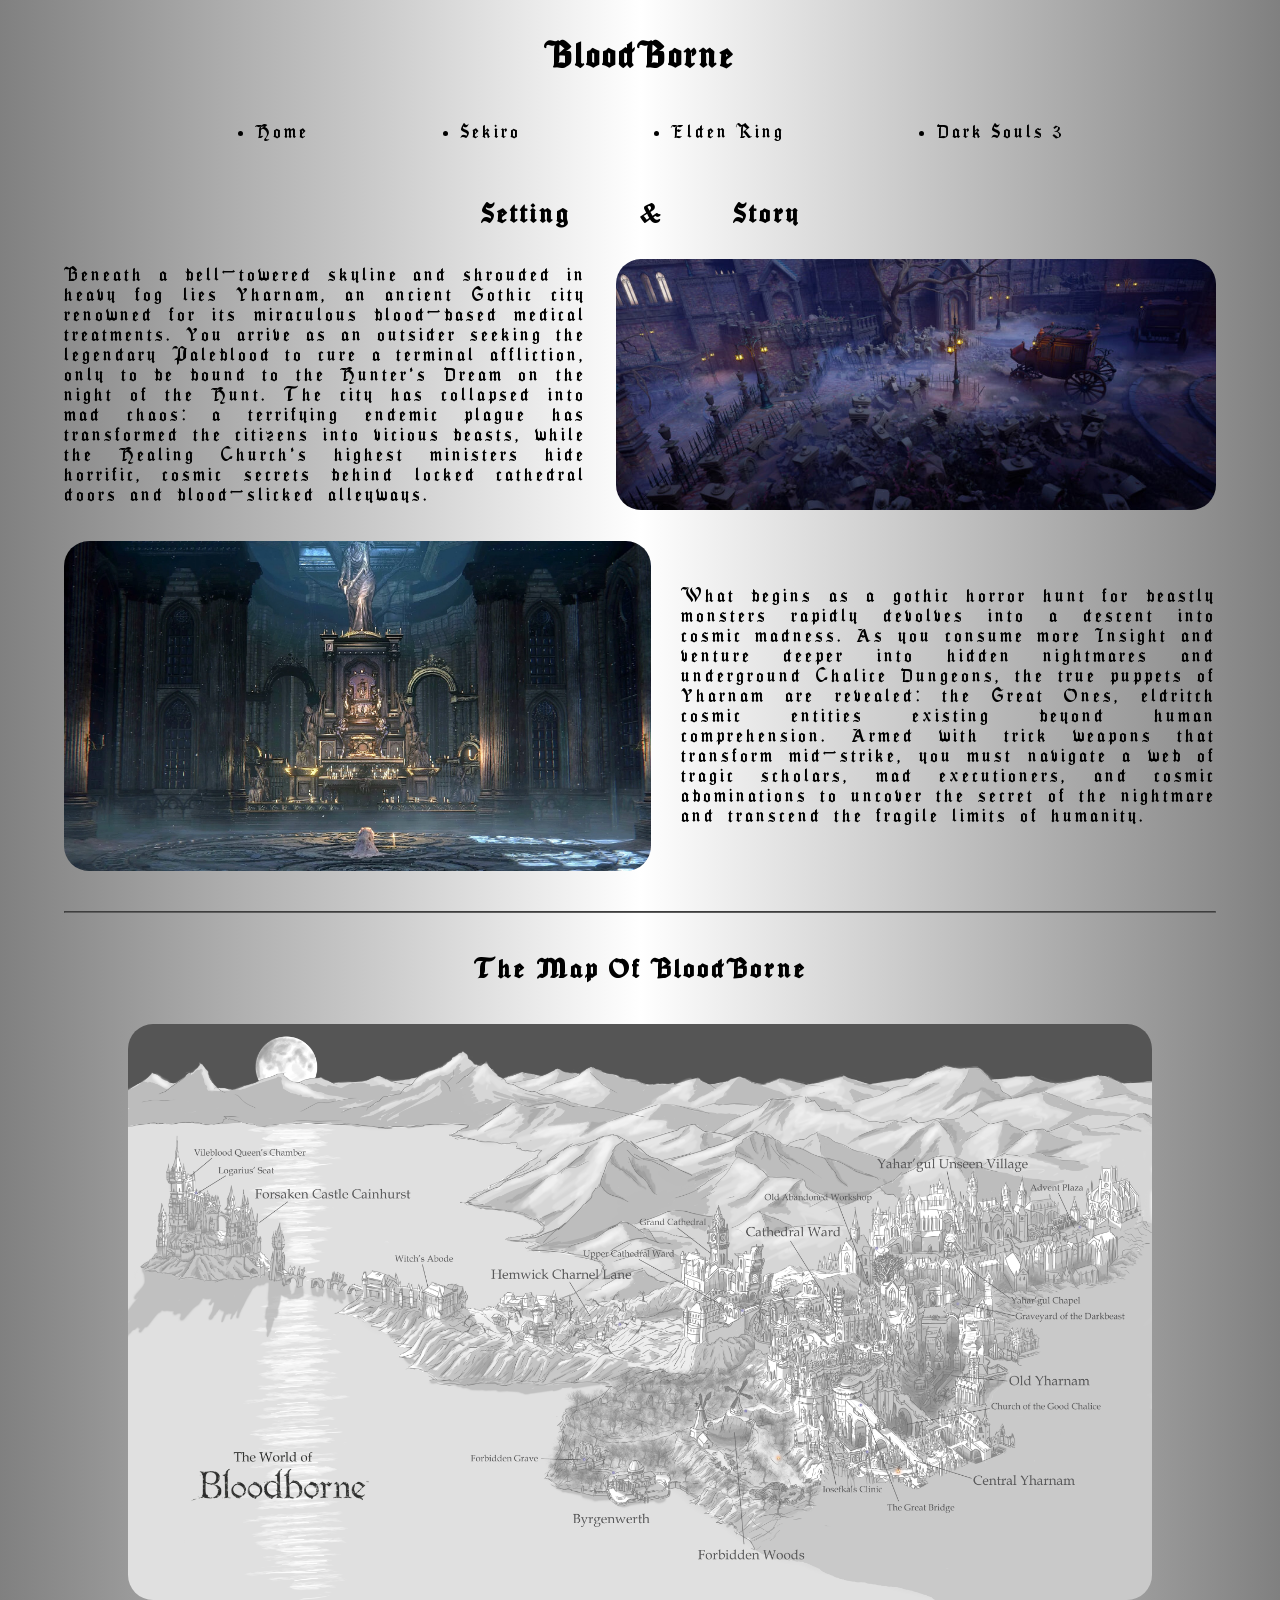
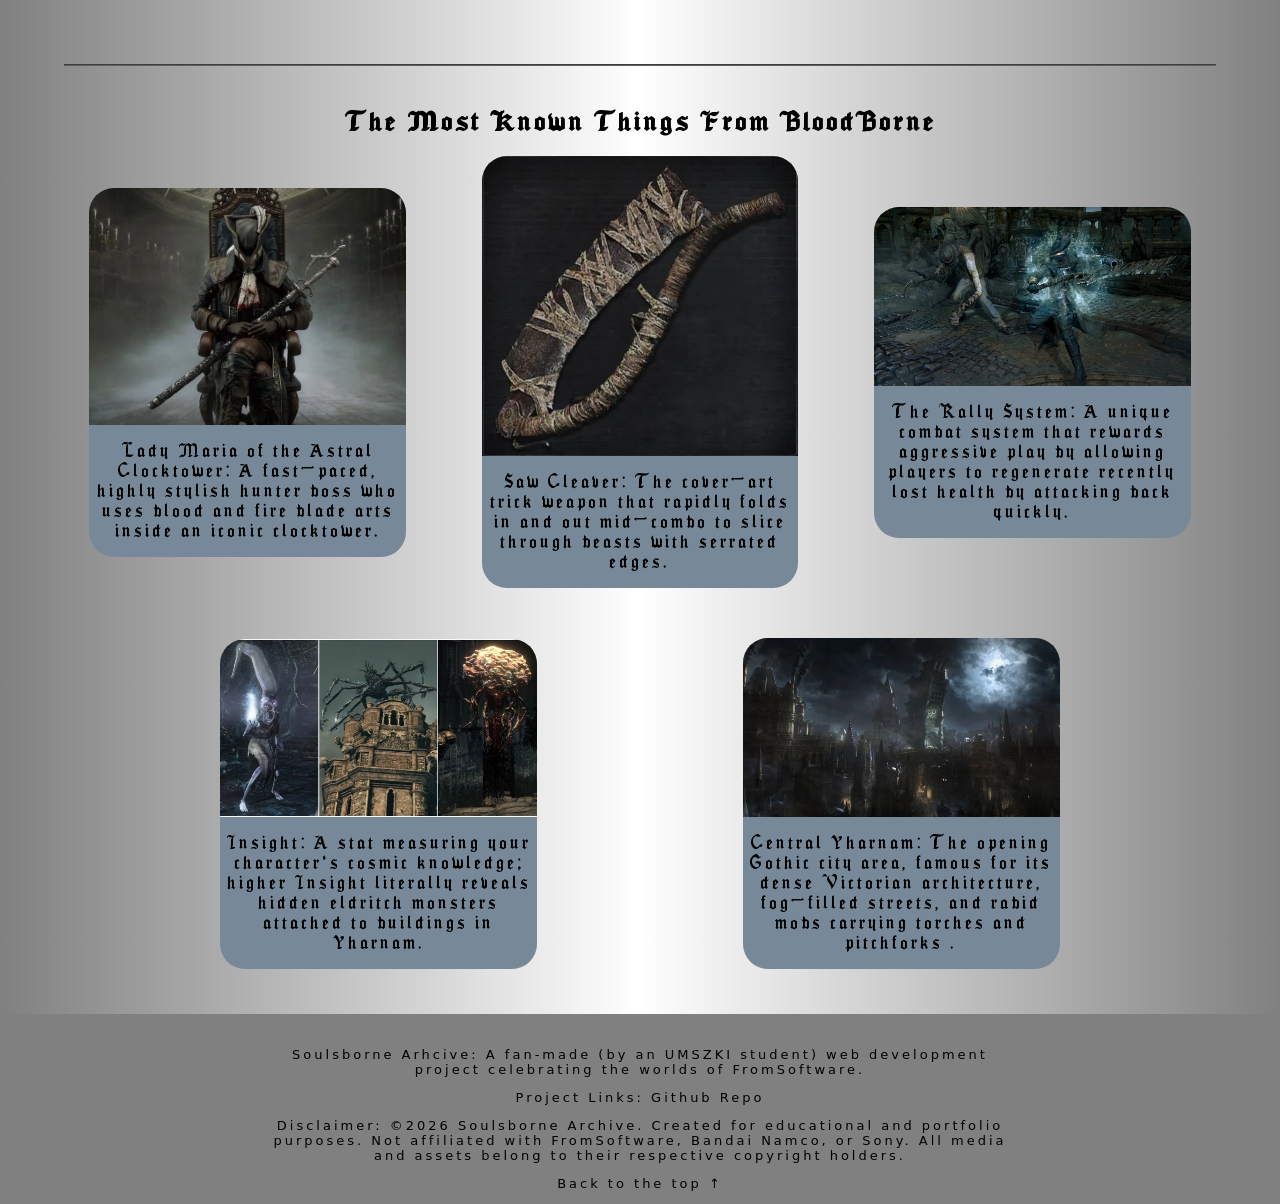
<file: Soulsborne_Projekt/bb.html>
<!DOCTYPE html>
<html lang="en">
<head>
    <meta charset="UTF-8">
    <meta name="viewport" content="width=device-width, initial-scale=1.0">
    <title>Soulsborne Archive > BloodBorne</title>
    <link rel="stylesheet" href="games.css">
</head>
<body>

    <h1 class="fontani">BloodBorne</h1>
    <nav id="top">
        <ul>
            <li><a href="soulsborne.html">Home</a></li>
            <li><a href="sekiro.html">Sekiro</a></li>
            <li><a href="er.html">Elden Ring</a></li>
            <li><a href="ds3.html">Dark Souls 3</a></li>
        </ul>
    </nav>

    <br>

    <div class="intro">
        <h2 class="manualgap">Setting & Story</h2>
        <div class="textnimage">
            <p>Beneath a bell-towered skyline and shrouded in heavy fog lies Yharnam, an ancient Gothic city renowned for its miraculous blood-based medical treatments. You arrive as an outsider seeking the legendary Paleblood to cure a terminal affliction, only to be bound to the Hunter’s Dream on the night of the Hunt. The city has collapsed into mad chaos: a terrifying endemic plague has transformed the citizens into vicious beasts, while the Healing Church’s highest ministers hide horrific, cosmic secrets behind locked cathedral doors and blood-slicked alleyways.</p>
            <img class="pics" src="Assets/Bloodborne/yharnimintro.jpg" alt="Yharnam City View" title="Yharnam City View">
        </div>
        <br>
        <div class="textnimage">
            <img class="pics" src="Assets/Bloodborne/grandcathedralbb.webp" alt="Grand Cathedral" title="Grand Cathedral">
            <p>What begins as a gothic horror hunt for beastly monsters rapidly devolves into a descent into cosmic madness. As you consume more Insight and venture deeper into hidden nightmares and underground Chalice Dungeons, the true puppets of Yharnam are revealed: the Great Ones, eldritch cosmic entities existing beyond human comprehension. Armed with trick weapons that transform mid-strike, you must navigate a web of tragic scholars, mad executioners, and cosmic abominations to uncover the secret of the nightmare and transcend the fragile limits of humanity.</p>
        </div>
    </div>

    <br>
    <br>
    <hr class="divider">
    <br>

    <div class="map">
        <h2>The Map Of BloodBorne</h2>
        <br>
        <img class="mappics" src="Assets/Bloodborne/Bloodbornemap.png" alt="BloodBorne" title="BloodBorne">
    </div>

    <br>
    <br>
    <br>
    <hr class="divider">
    <br>

    <div class="thirdsectionidk">
        <h2>The Most Known Things From BloodBorne</h2>

        <div class="popularstuff">

            <div class="cards">
                <img class="cardpics" src="Assets/Bloodborne/ladymaria.webp" alt="Lady Maria" title="Lady Maria">
                <p class="psize">Lady Maria of the Astral Clocktower: A fast-paced, highly stylish hunter boss who uses blood and fire blade arts inside an iconic clocktower.</p>
            </div>

            <div class="cards">
                <img class="cardpics" src="Assets/Bloodborne/sawcleaver.webp" alt="Saw Cleaver" title="Saw Cleaver">
                <p class="psize">Saw Cleaver: The cover-art trick weapon that rapidly folds in and out mid-combo to slice through beasts with serrated edges.</p>
            </div>

            <div class="cards">
                <img class="cardpics" src="Assets/Bloodborne/rallysystembb.webp" alt="The Rally System" title="The Rally System">
                <p class="psize">The Rally System: A unique combat system that rewards aggressive play by allowing players to regenerate recently lost health by attacking back quickly.</p>
            </div>


            <div class="cards">
                <img class="cardpics" src="Assets/Bloodborne/insight.avif" alt="Insight" title="Insight">
                <p class="psize">Insight: A stat measuring your character's cosmic knowledge; higher Insight literally reveals hidden eldritch monsters attached to buildings in Yharnam.</p>
            </div>

            <div class="cards">
                <img class="cardpics" src="Assets/Bloodborne/Yharnam.webp" alt="Central Yharnam" title="Central Yharnam">
                <p class="psize">Central Yharnam: The opening Gothic city area, famous for its dense Victorian architecture, fog-filled streets, and rabid mobs carrying torches and pitchforks .</p>
            </div>
        
        </div>
    </div>

    <br>

    <footer id="foot">
        <br>
        <p class="fontexception">Soulsborne Arhcive: A fan-made (by an UMSZKI student) web development project celebrating the worlds of FromSoftware.</p>
        <p class="fontexception">Project Links: <a href="https://github.com/Mango7395739275/Soulsborne-IKT-Projekt" target="_blank">Github Repo</a></p>
        <p class="fontexception">Disclaimer: ©2026 Soulsborne Archive. Created for educational and portfolio purposes. Not affiliated with FromSoftware, Bandai Namco, or Sony. All media and assets belong to their respective copyright holders.</p>
        <p class="fontexception"><a href="#top">Back to the top ↑</a></p>
    </footer>

</body>
</html>
</file>
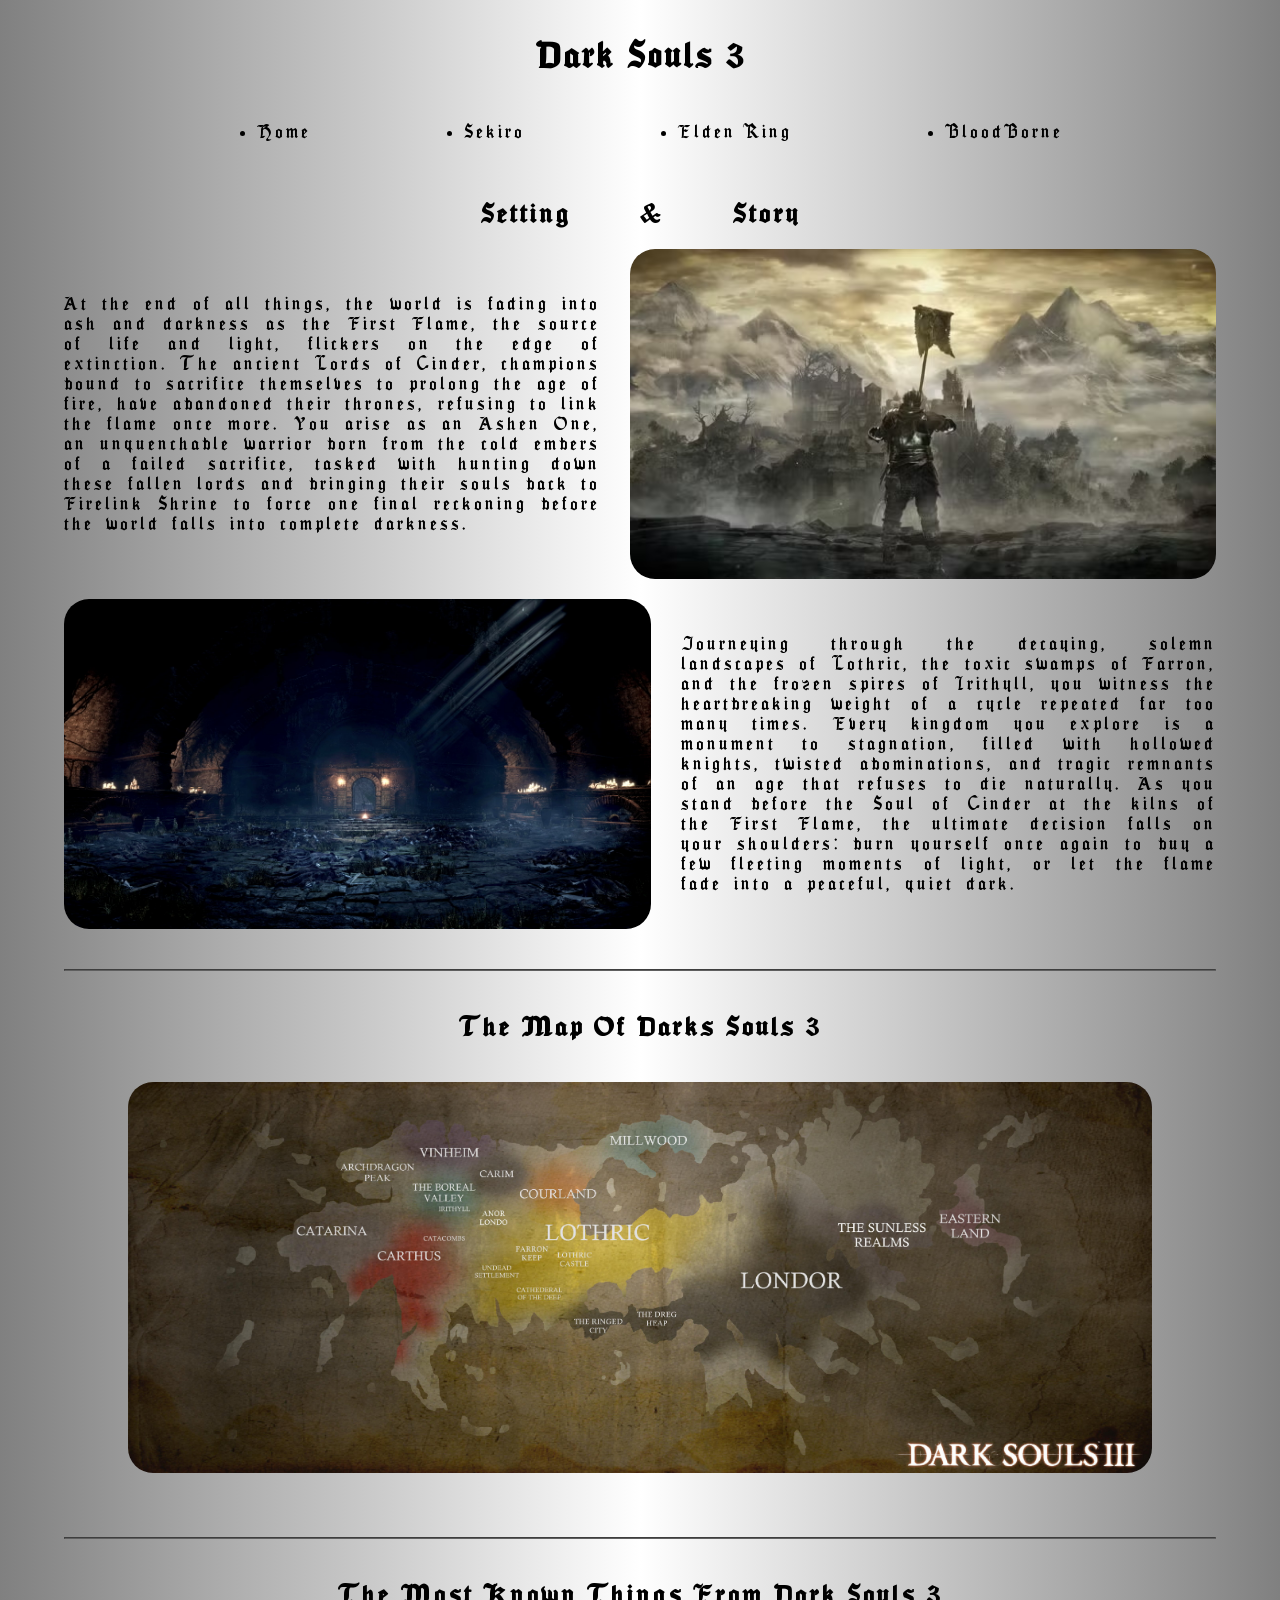
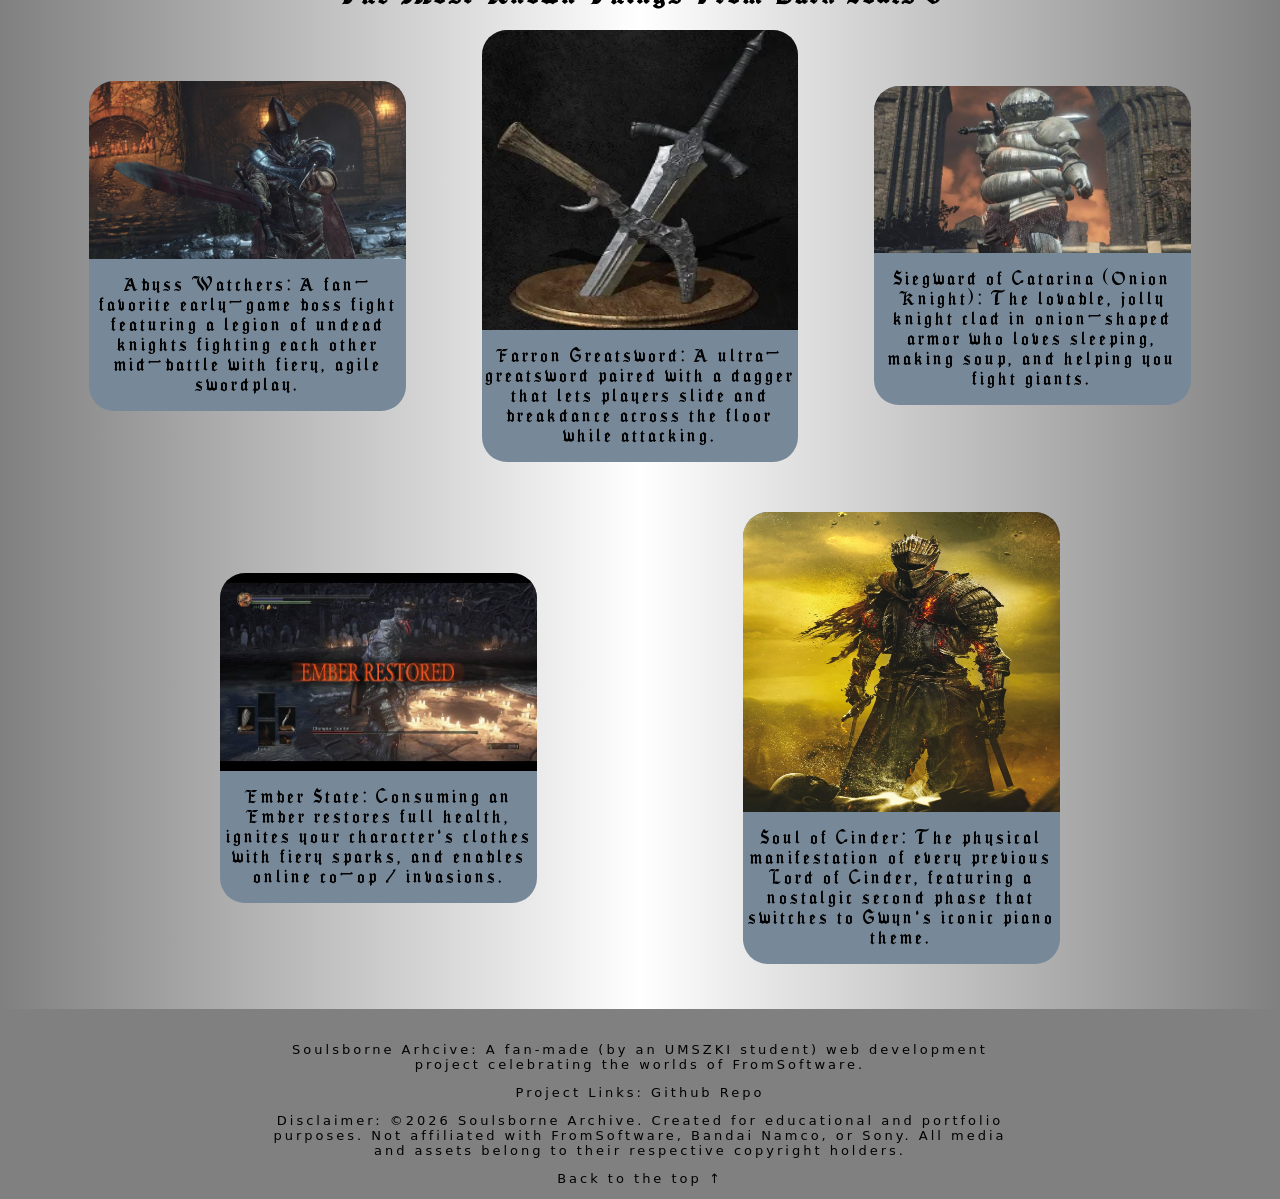
<file: Soulsborne_Projekt/ds3.html>
<!DOCTYPE html>
<html lang="en">
<head>
    <meta charset="UTF-8">
    <meta name="viewport" content="width=device-width, initial-scale=1.0">
    <title>Soulsborne Archive > Dark Souls 3</title>
    <link rel="stylesheet" href="games.css">
</head>
<body>

    <h1 class="fontani">Dark Souls 3</h1>
    <nav id="top">
        <ul>
            <li><a href="soulsborne.html">Home</a></li>
            <li><a href="sekiro.html">Sekiro</a></li>
            <li><a href="er.html">Elden Ring</a></li>
            <li><a href="bb.html">BloodBorne</a></li>
        </ul>
    </nav>

    <br>

    <div class="intro">
        <h2 class="manualgap">Setting & Story</h2>
        <div class="textnimage">
            <p>At the end of all things, the world is fading into ash and darkness as the First Flame, the source of life and light, flickers on the edge of extinction. The ancient Lords of Cinder, champions bound to sacrifice themselves to prolong the age of fire, have abandoned their thrones, refusing to link the flame once more. You arise as an Ashen One, an unquenchable warrior born from the cold embers of a failed sacrifice, tasked with hunting down these fallen lords and bringing their souls back to Firelink Shrine to force one final reckoning before the world falls into complete darkness.</p>
            <img class="pics" src="Assets/DS3/walloflotrhicintro.avif" alt="High Wall of Lothric" title="High Wall of Lothric">
        </div>
        <br>
        <div class="textnimage">
            <img class="pics" src="Assets/DS3/abysswatchers.jpg" alt="Abyss Watcher Room " title="Abyss Watchers">
            <p>Journeying through the decaying, solemn landscapes of Lothric, the toxic swamps of Farron, and the frozen spires of Irithyll, you witness the heartbreaking weight of a cycle repeated far too many times. Every kingdom you explore is a monument to stagnation, filled with hollowed knights, twisted abominations, and tragic remnants of an age that refuses to die naturally. As you stand before the Soul of Cinder at the kilns of the First Flame, the ultimate decision falls on your shoulders: burn yourself once again to buy a few fleeting moments of light, or let the flame fade into a peaceful, quiet dark.</p>
        </div>
    </div>

    <br>
    <br>
    <hr class="divider">
    <br>

    <div class="map">
        <h2>The Map Of Darks Souls 3</h2>
        <br>
        <img class="mappics" src="Assets/DS3/mapds3.png" alt="Map Of Dark Souls 3" title="Map Of Dark Souls 3">
    </div>

    <br>
    <br>
    <br>
    <hr class="divider">
    <br>

    <div class="thirdsectionidk">
        <h2>The Most Known Things From Dark Souls 3</h2>

        <div class="popularstuff">

            <div class="cards">
                <img class="cardpics" src="Assets/DS3/abysswatchersaoshfgoeqrhg.avif" alt="The Abyss Watchers" title="The Abyss Watchers">
                <p class="psize">Abyss Watchers: A fan-favorite early-game boss fight featuring a legion of undead knights fighting each other mid-battle with fiery, agile swordplay.</p>
            </div>

            <div class="cards">
                <img class="cardpics" src="Assets/DS3/farrongreatsword.webp" alt="Farron Greatsword" title="Farron Greatsword">
                <p class="psize">Farron Greatsword: A ultra-greatsword paired with a dagger that lets players slide and breakdance across the floor while attacking.</p>
            </div>

            <div class="cards">
                <img class="cardpics" src="Assets/DS3/siegwardsofcatarina.jpg" alt="Siegward of Catarina" title="Siegward of Catarina">
                <p class="psize">Siegward of Catarina (Onion Knight): The lovable, jolly knight clad in onion-shaped armor who loves sleeping, making soup, and helping you fight giants.</p>
            </div>

            <div class="cards">
                <img class="cardpics" src="Assets/DS3/emberrestored.jpg" alt=""Ember State title="Ember State">
                <p class="psize">Ember State: Consuming an Ember restores full health, ignites your character's clothes with fiery sparks, and enables online co-op / invasions.</p>
            </div>

            <div class="cards">
                <img class="cardpics" src="Assets/DS3/soulofcind.webp" alt="Soul of Cinder" title="Soul of Cinder">
                <p class="psize">Soul of Cinder: The physical manifestation of every previous Lord of Cinder, featuring a nostalgic second phase that switches to Gwyn’s iconic piano theme.</p>
            </div>

        </div>
        
    </div>

    <br>    

    <footer id="foot">
        <br>
        <p class="fontexception">Soulsborne Arhcive: A fan-made (by an UMSZKI student) web development project celebrating the worlds of FromSoftware.</p>
        <p class="fontexception">Project Links: <a href="https://github.com/Mango7395739275/Soulsborne-IKT-Projekt" target="_blank">Github Repo</a></p>
        <p class="fontexception">Disclaimer: ©2026 Soulsborne Archive. Created for educational and portfolio purposes. Not affiliated with FromSoftware, Bandai Namco, or Sony. All media and assets belong to their respective copyright holders.</p>
        <p class="fontexception"><a href="#top">Back to the top ↑</a></p>
    </footer>

</body>
</html>
</file>
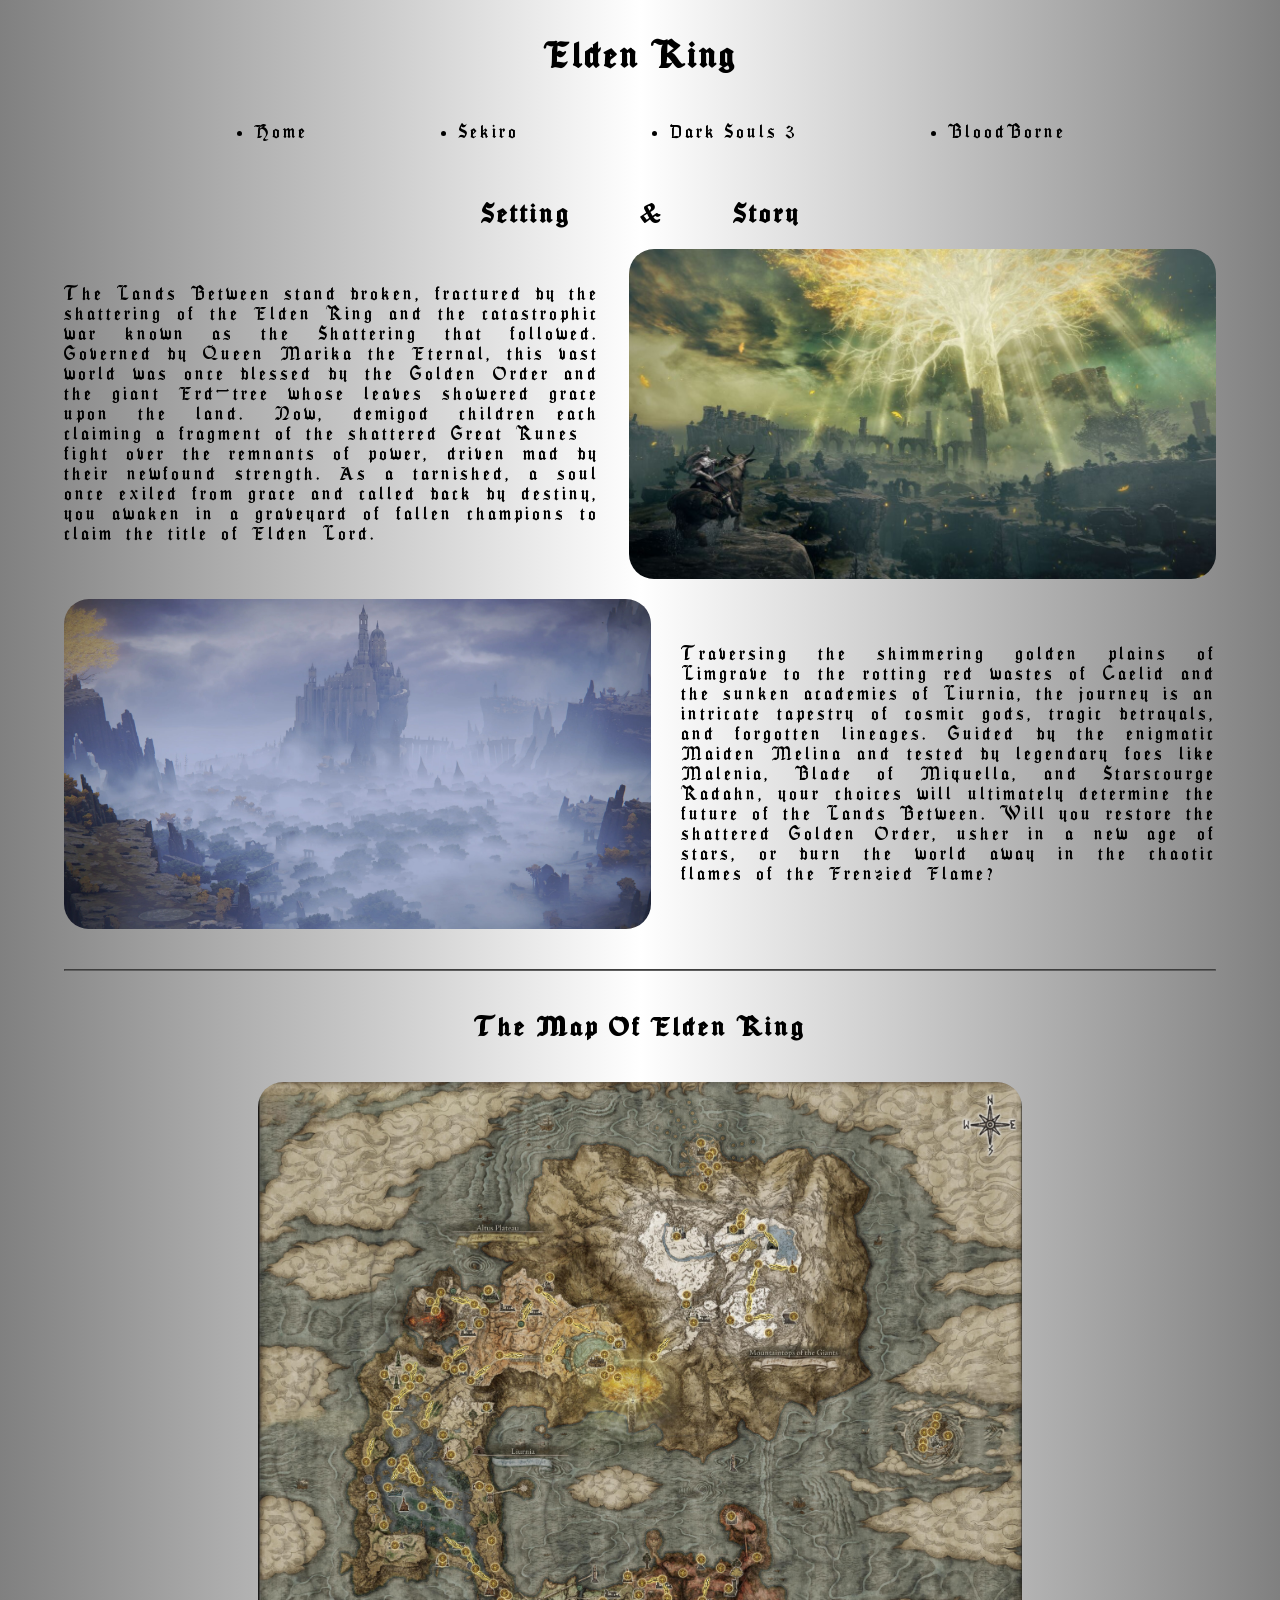
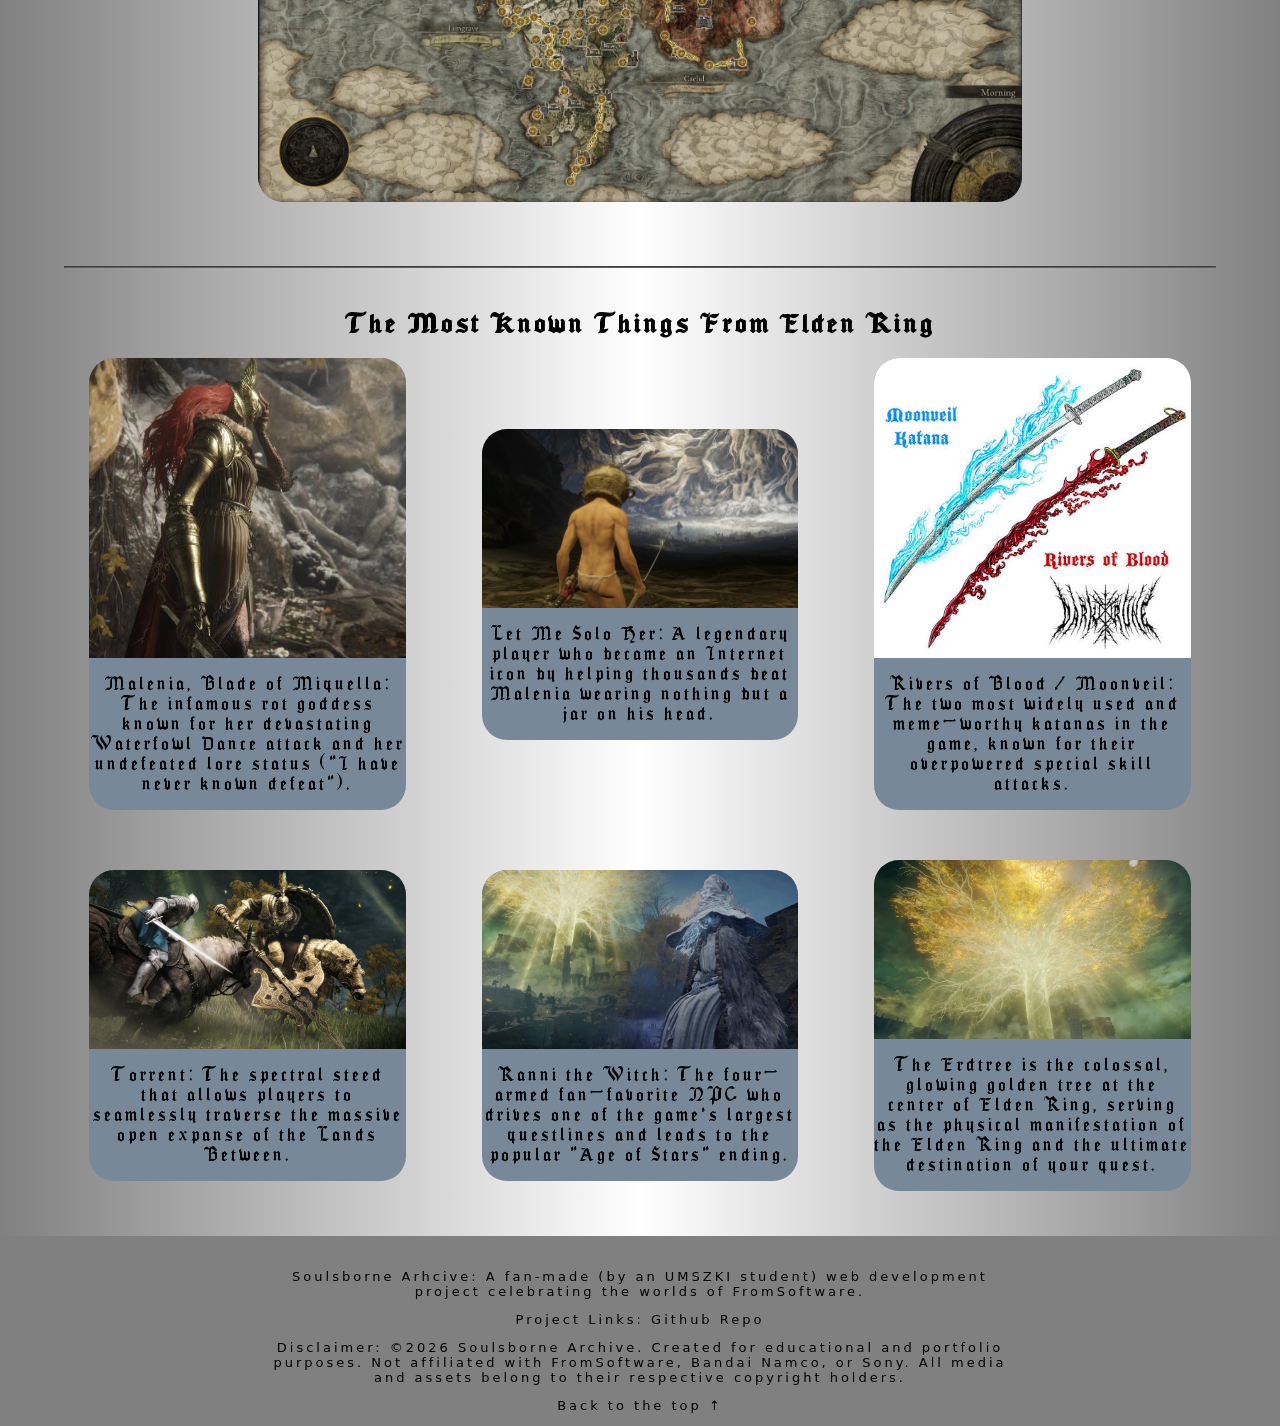
<file: Soulsborne_Projekt/er.html>
<!DOCTYPE html>
<html lang="en">
<head>
    <meta charset="UTF-8">
    <meta name="viewport" content="width=device-width, initial-scale=1.0">
    <title>Soulsborne Archive > Elden Ring</title>
    <link rel="stylesheet" href="games.css">
</head>
<body>

    <h1 class="fontani">Elden Ring</h1>
    <nav id="top">
        <ul>
            <li><a href="soulsborne.html">Home</a></li>
            <li><a href="sekiro.html">Sekiro</a></li>
            <li><a href="ds3.html">Dark Souls 3</a></li>
            <li><a href="bb.html">BloodBorne</a></li>
        </ul>
    </nav>

    <br>

    <div class="intro">
        <h2 class="manualgap">Setting & Story</h2>
        <div class="textnimage">
            <p>The Lands Between stand broken, fractured by the shattering of the Elden Ring and the catastrophic war known as the Shattering that followed. Governed by Queen Marika the Eternal, this vast world was once blessed by the Golden Order and the giant Erd-tree whose leaves showered grace upon the land. Now, demigod children—each claiming a fragment of the shattered Great Runes—fight over the remnants of power, driven mad by their newfound strength. As a tarnished, a soul once exiled from grace and called back by destiny, you awaken in a graveyard of fallen champions to claim the title of Elden Lord.</p>
            <img class="pics" src="Assets/ER/Elden-Ring-Limgrave.jpg" alt="The First Step" title="The First Step">
        </div>
        <br>
        <div class="textnimage">
            <img class="pics" src="Assets/ER/introfog.webp" alt="Liurnia Fog" title="Liurnia Fog">
            <p>Traversing the shimmering golden plains of Limgrave to the rotting red wastes of Caelid and the sunken academies of Liurnia, the journey is an intricate tapestry of cosmic gods, tragic betrayals, and forgotten lineages. Guided by the enigmatic Maiden Melina and tested by legendary foes like Malenia, Blade of Miquella, and Starscourge Radahn, your choices will ultimately determine the future of the Lands Between. Will you restore the shattered Golden Order, usher in a new age of stars, or burn the world away in the chaotic flames of the Frenzied Flame?</p>
        </div>
    </div>
    
    <br>
    <br>
    <hr class="divider"></hr>
    <br>

    <div class="map">
        <h2>The Map Of Elden Ring</h2>
        <br>
        <img class="mappics" src="Assets/ER/ermap.jpg" alt="Map Of Elden Ring" title="Map Of Elden Ring">
    </div>

    <br>
    <br>
    <br>
    <hr class="divider">
    <br>

    <div class="thirdsectionidk">
        <h2>The Most Known Things From Elden Ring</h2>

        <div class="popularstuff">

            <div class="cards">
                <img class="cardpics" src="Assets/ER/malenia.jpg" alt="Malenia, Blade of Miquella" title="Malenia, Blade of Miquella">
                <p class="psize">Malenia, Blade of Miquella: The infamous rot goddess known for her devastating Waterfowl Dance attack and her undefeated lore status ("I have never known defeat").</p>
            </div>

            <div class="cards">
                <img class="cardpics" src="Assets/ER/letmesoloher.jpg" alt="Let Me Solo Her" title="The GOAT of Elden Ring">
                <p class="psize">Let Me Solo Her: A legendary player who became an Internet icon by helping thousands beat Malenia wearing nothing but a jar on his head.</p>
            </div>

            <div class="cards">
                <img class="cardpics" src="Assets/ER/katanaseldenring.jpg" alt="RoB vs Moonveil" title="RoB vs Moonveil">
                <p class="psize">Rivers of Blood / Moonveil: The two most widely used and meme-worthy katanas in the game, known for their overpowered special skill attacks.</p>
            </div>

            <div class="cards">
                <img class="cardpics" src="Assets/ER/torrentelden.jpg" alt="Torrent, Spectral Steed" title="Torrent">
                <p class="psize">Torrent: The spectral steed that allows players to seamlessly traverse the massive open expanse of the Lands Between.</p>
            </div>

            <div class="cards">
                <img class="cardpics" src="Assets/ER/rannithwitch.webp" alt="Ranni The Witch" title="Ranni The Witch">
                <p class="psize">Ranni the Witch: The four-armed fan-favorite NPC who drives one of the game's largest questlines and leads to the popular "Age of Stars" ending.</p>
            </div>

            <div class="cards">
                <img class="cardpics" src="Assets/ER/erdtree.webp" alt="The Erdtree" title="The Erdtree">
                <p class="psize">The Erdtree is the colossal, glowing golden tree at the center of Elden Ring, serving as the physical manifestation of the Elden Ring and the ultimate destination of your quest.</p>
            </div>

        </div>
        
    </div>

    <br>

    <footer id="foot">
        <br>
        <p class="fontexception">Soulsborne Arhcive: A fan-made (by an UMSZKI student) web development project celebrating the worlds of FromSoftware.</p>
        <p class="fontexception">Project Links: <a href="https://github.com/Mango7395739275/Soulsborne-IKT-Projekt" target="_blank">Github Repo</a></p>
        <p class="fontexception">Disclaimer: ©2026 Soulsborne Archive. Created for educational and portfolio purposes. Not affiliated with FromSoftware, Bandai Namco, or Sony. All media and assets belong to their respective copyright holders.</p>
        <p class="fontexception"><a href="#top">Back to the top ↑</a></p>
    </footer>

</body>
</html>
</file>
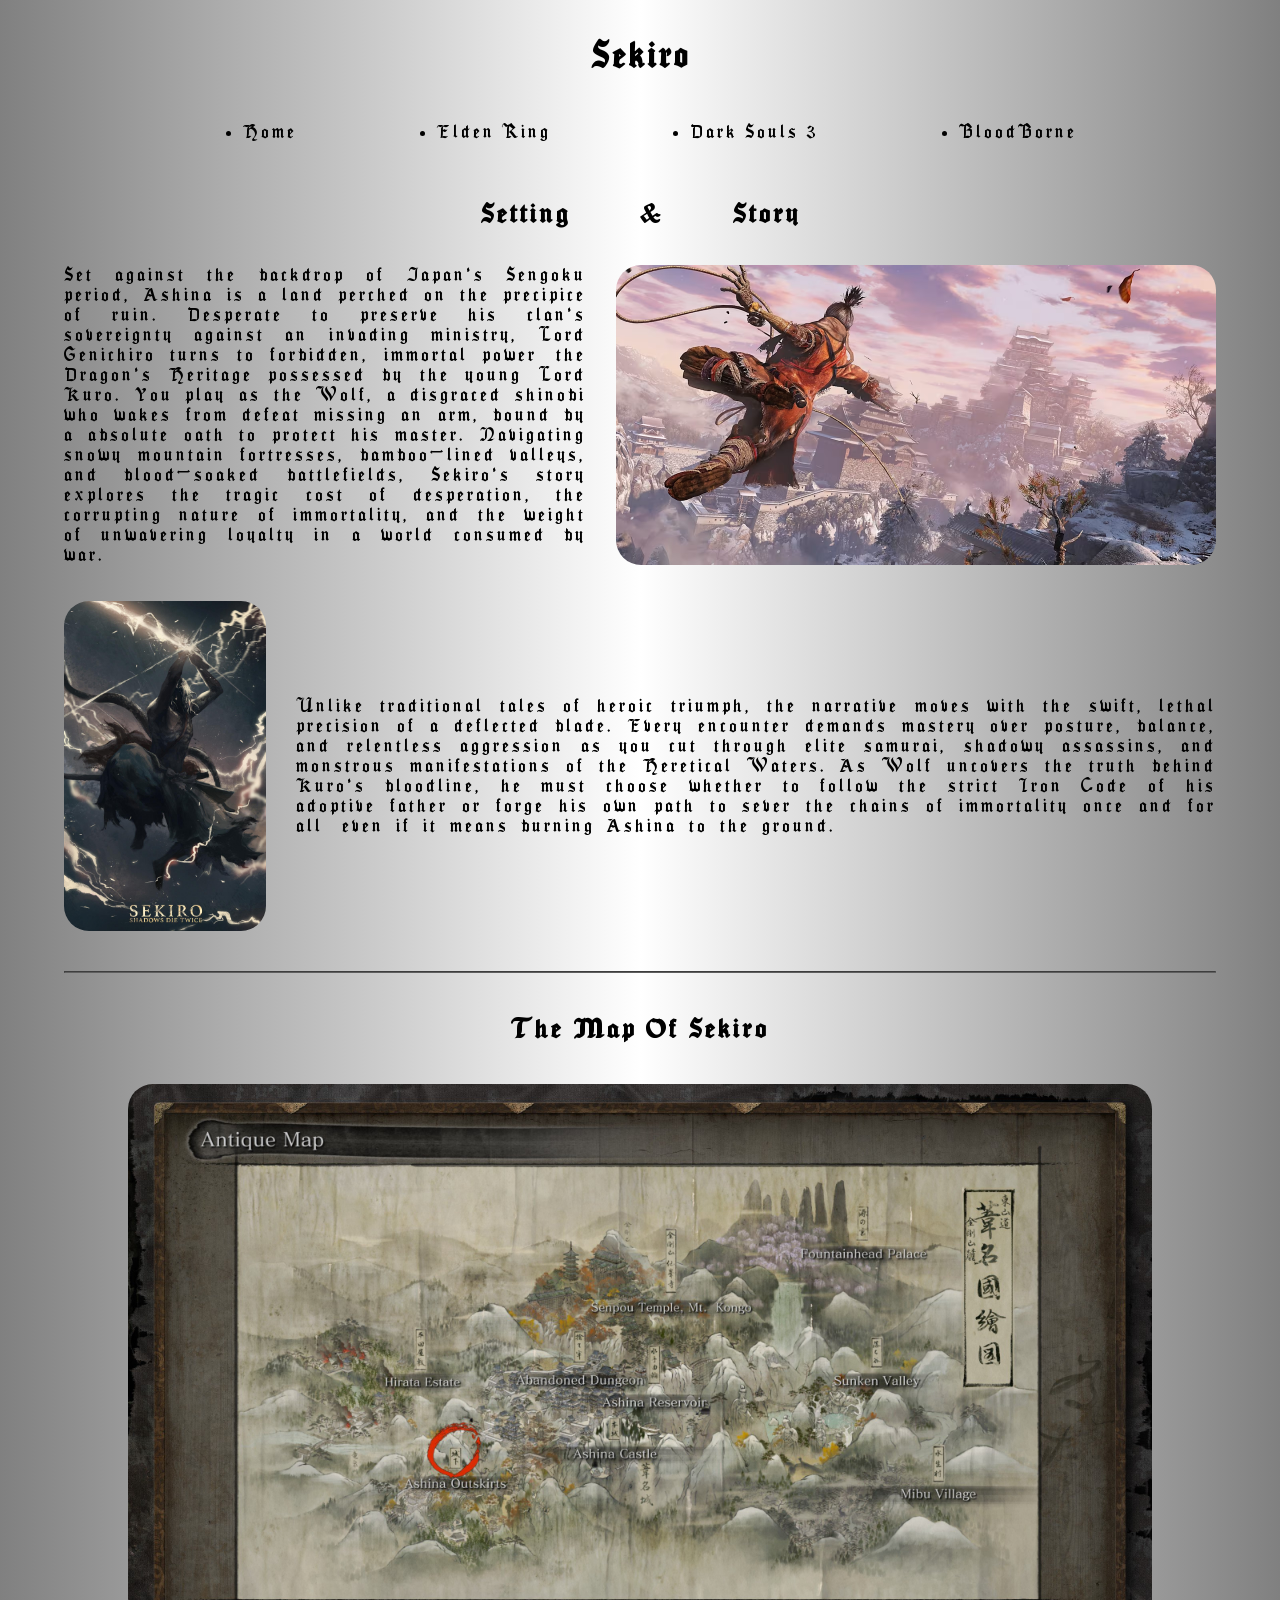
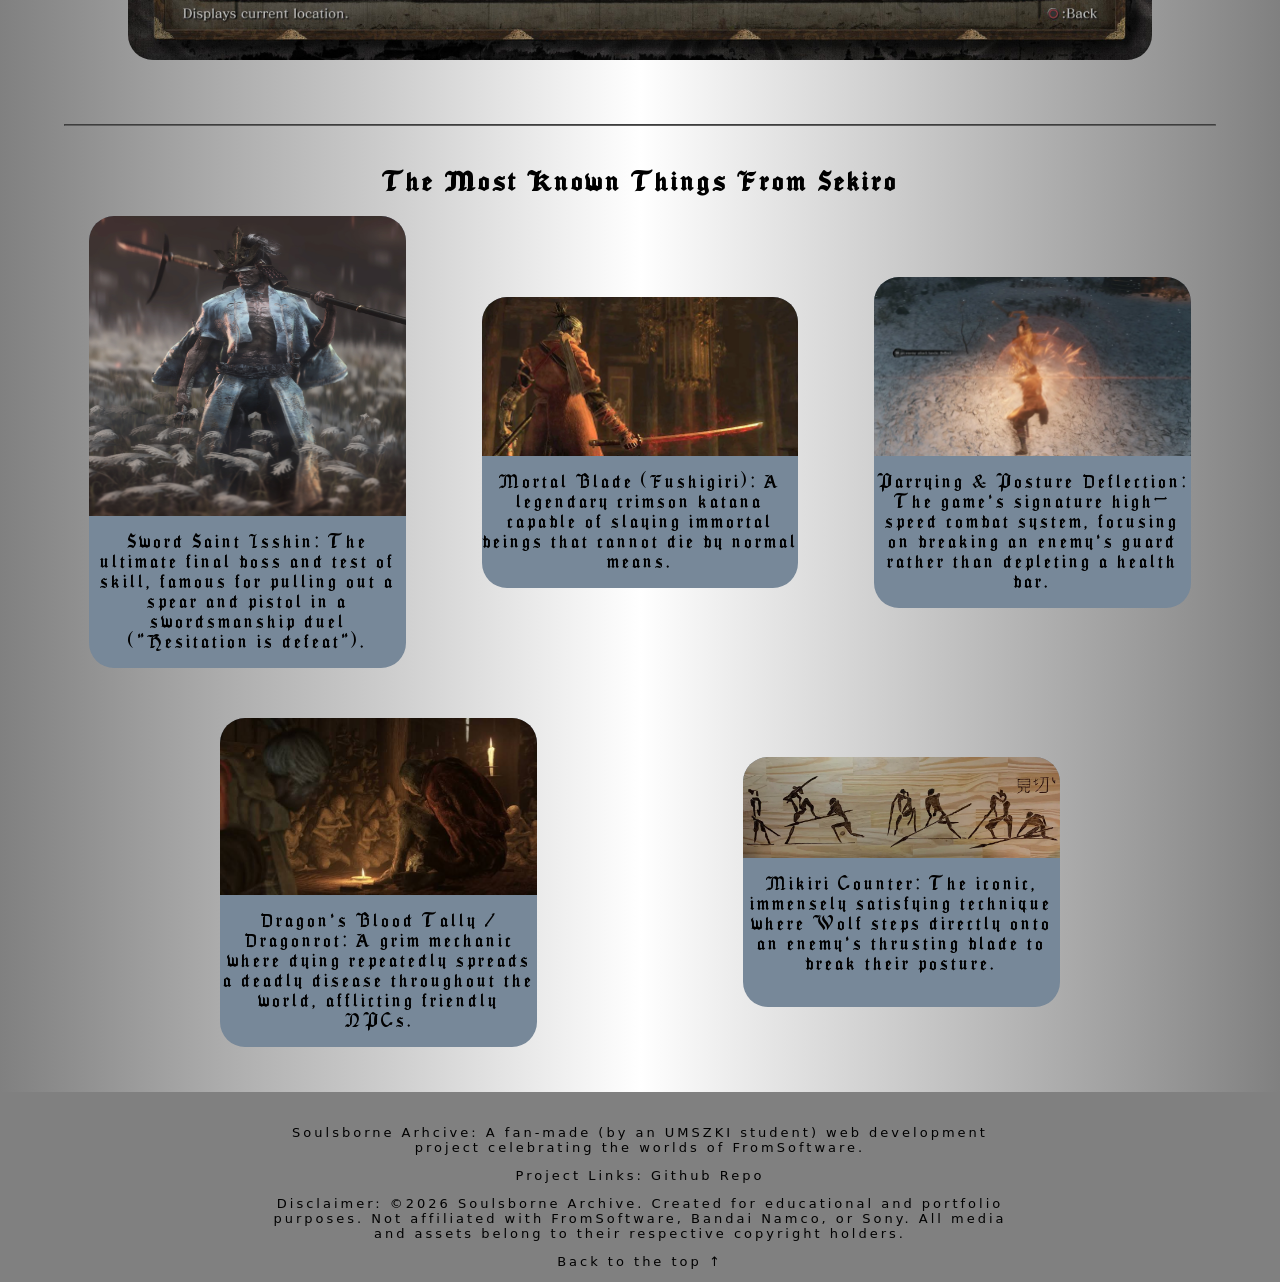
<file: Soulsborne_Projekt/sekiro.html>
<!DOCTYPE html>
<html lang="en">
<head>
    <meta charset="UTF-8">
    <meta name="viewport" content="width=device-width, initial-scale=1.0">
    <title>Soulsborne Archive > Sekiro</title>
    <link rel="stylesheet" href="games.css">
</head>
<body>

    <h1 class="fontani">Sekiro</h1>
    <nav id="top">
        <ul>
            <li><a href="soulsborne.html">Home</a></li>
            <li><a href="er.html">Elden Ring</a></li>
            <li><a href="ds3.html">Dark Souls 3</a></li>
            <li><a href="bb.html">BloodBorne</a></li>
        </ul>
    </nav>

    <br>

    <div class="intro">
        <h2 class="manualgap">Setting & Story</h2>
        <div class="textnimage">
            <p>Set against the backdrop of Japan’s Sengoku period, Ashina is a land perched on the precipice of ruin. Desperate to preserve his clan’s sovereignty against an invading ministry, Lord Genichiro turns to forbidden, immortal power—the Dragon’s Heritage possessed by the young Lord Kuro. You play as the Wolf, a disgraced shinobi who wakes from defeat missing an arm, bound by a absolute oath to protect his master. Navigating snowy mountain fortresses, bamboo-lined valleys, and blood-soaked battlefields, Sekiro’s story explores the tragic cost of desperation, the corrupting nature of immortality, and the weight of unwavering loyalty in a world consumed by war.</p>
            <img class="pics" src="Assets/Sekrio/grapplepic.jpg" alt="Wolf Grappling" title="Wolf Grappling">
        </div>
        <br>
        <div class="textnimage">
            <img class="pics" src="Assets/Sekrio/lightning.jpeg" alt="Genichiro Lightning" title="Genichiro Lightning">
            <p>Unlike traditional tales of heroic triumph, the narrative moves with the swift, lethal precision of a deflected blade. Every encounter demands mastery over posture, balance, and relentless aggression as you cut through elite samurai, shadowy assassins, and monstrous manifestations of the Heretical Waters. As Wolf uncovers the truth behind Kuro’s bloodline, he must choose whether to follow the strict Iron Code of his adoptive father or forge his own path to sever the chains of immortality once and for all—even if it means burning Ashina to the ground.</p>
        </div>
    </div>
    
    <br>
    <br>
    <hr class="divider"></hr>
    <br>

    <div class="map">
        <h2>The Map Of Sekiro</h2>
        <br>
        <img class="mappics" src="Assets/Sekrio/sekiromap.jpg" alt="Map Of Sekiro" title="Map Of Sekiro">
    </div>

    <br>
    <br>
    <br>
    <hr class="divider">
    <br>

    <div class="thirdsectionidk">
        <h2>The Most Known Things From Sekiro</h2>

        <div class="popularstuff">

            <div class="cards">
                <img class="cardpics" src="Assets/Sekrio/isshin.jpg" alt="Sword Saint Isshin" title="Sword Saint Isshin">
                <p class="psize">Sword Saint Isshin: The ultimate final boss and test of skill, famous for pulling out a spear and pistol in a swordsmanship duel ("Hesitation is defeat").</p>
            </div>

            <div class="cards">
                <img class="cardpics" src="Assets/Sekrio/mortalblade.jpg" alt="The Mortal Blade" title="The Mortal Blade">
                <p class="psize">Mortal Blade (Fushigiri): A legendary crimson katana capable of slaying immortal beings that cannot die by normal means.</p>
            </div>

            <div class="cards">
                <img class="cardpics" src="Assets/Sekrio/deflect.webp" alt="Parry Mechanic" title="Parry Mechanic">
                <p class="psize">Parrying & Posture Deflection: The game's signature high-speed combat system, focusing on breaking an enemy's guard rather than depleting a health bar.</p>
            </div>

            <div class="cards">
                <img class="cardpics" src="Assets/Sekrio/dragonrot.jpg" alt="Dragonrot" title="Dragonrot">
                <p class="psize">Dragon's Blood Tally / Dragonrot: A grim mechanic where dying repeatedly spreads a deadly disease throughout the world, afflicting friendly NPCs.</p>
            </div>

            <div class="cards">
                <img class="cardpics" src="Assets/Sekrio/mikiricounter.webp" alt="Mikiri Counter" title="Mikiri Counter">
                <p class="psize">Mikiri Counter: The iconic, immensely satisfying technique where Wolf steps directly onto an enemy’s thrusting blade to break their posture.</p>
            </div>
            
        </div>

    </div>
    
    <br>

    <footer id="foot">
        <br>
        <p class="fontexception">Soulsborne Arhcive: A fan-made (by an UMSZKI student) web development project celebrating the worlds of FromSoftware.</p>
        <p class="fontexception">Project Links: <a href="https://github.com/Mango7395739275/Soulsborne-IKT-Projekt" target="_blank">Github Repo</a></p>
        <p class="fontexception">Disclaimer: ©2026 Soulsborne Archive. Created for educational and portfolio purposes. Not affiliated with FromSoftware, Bandai Namco, or Sony. All media and assets belong to their respective copyright holders.</p>
        <p class="fontexception"><a href="#top">Back to the top ↑</a></p>
    </footer>

</body>
</html>
</file>
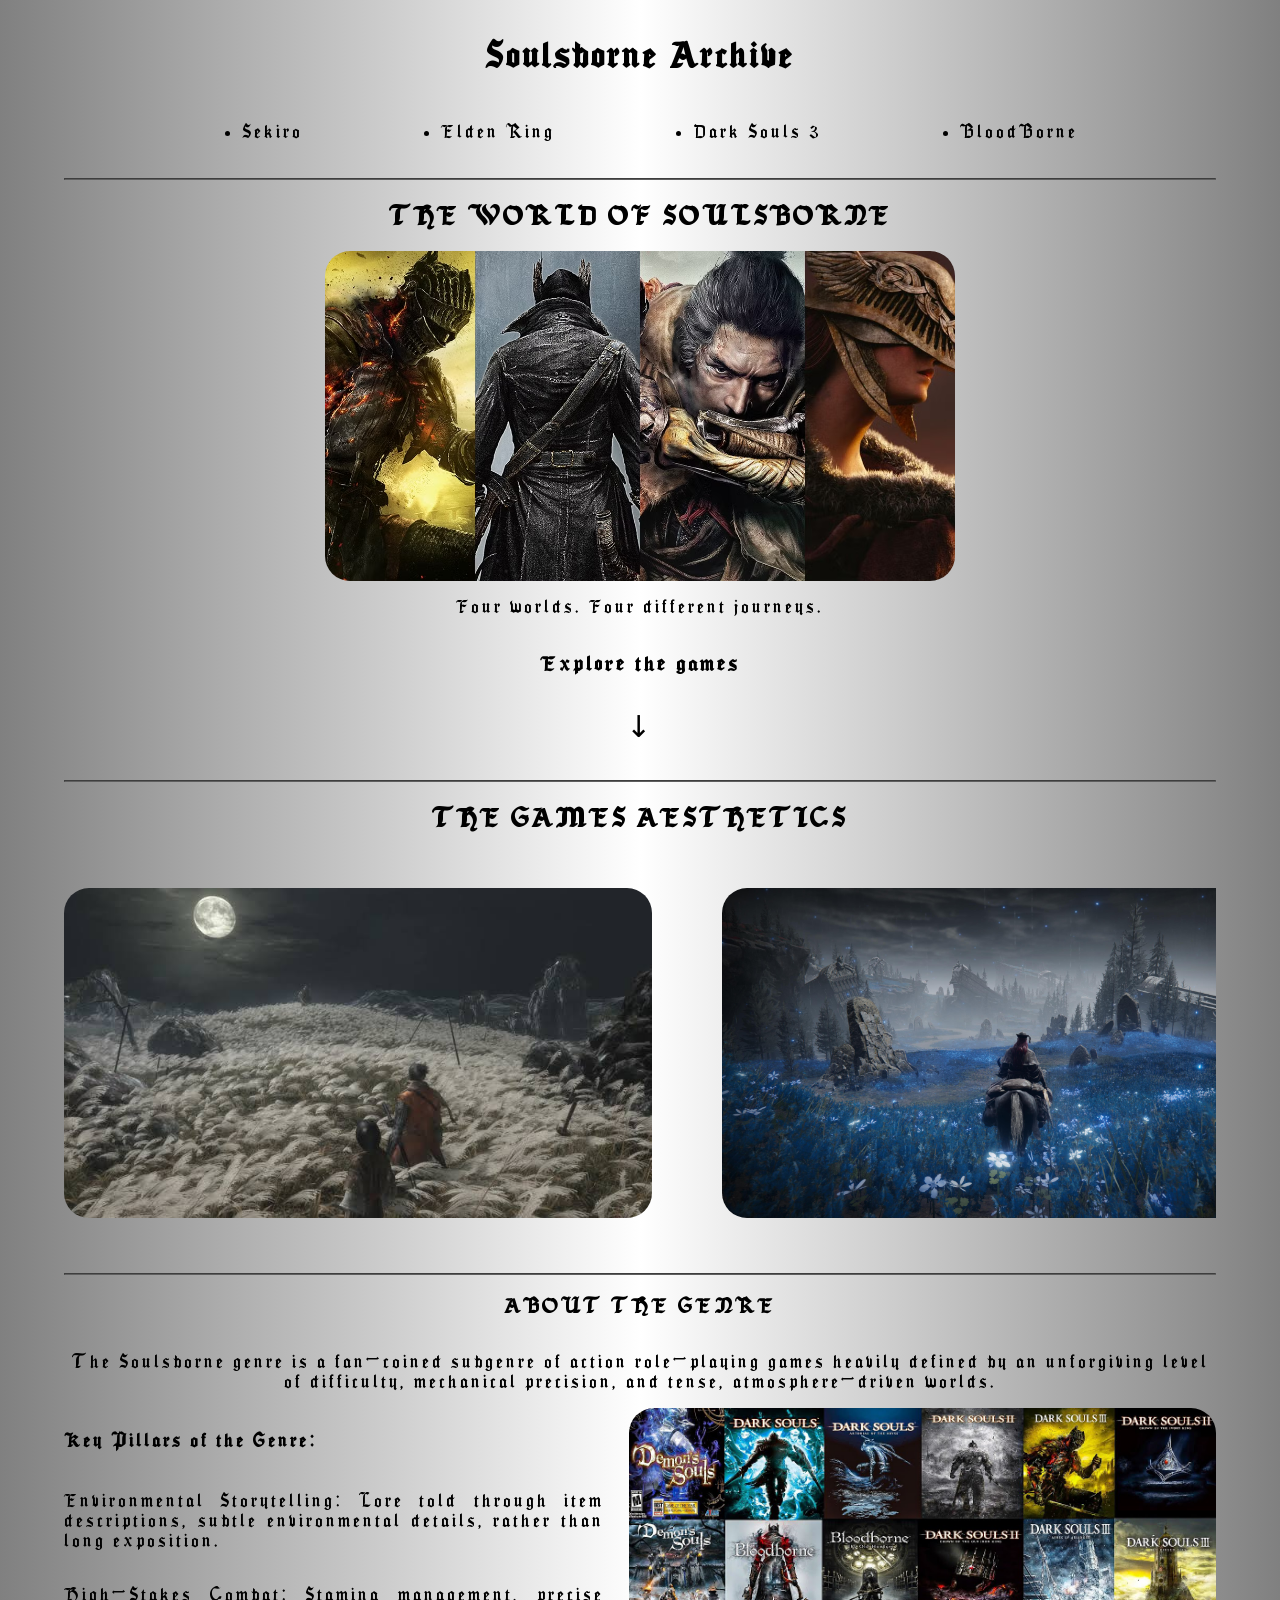
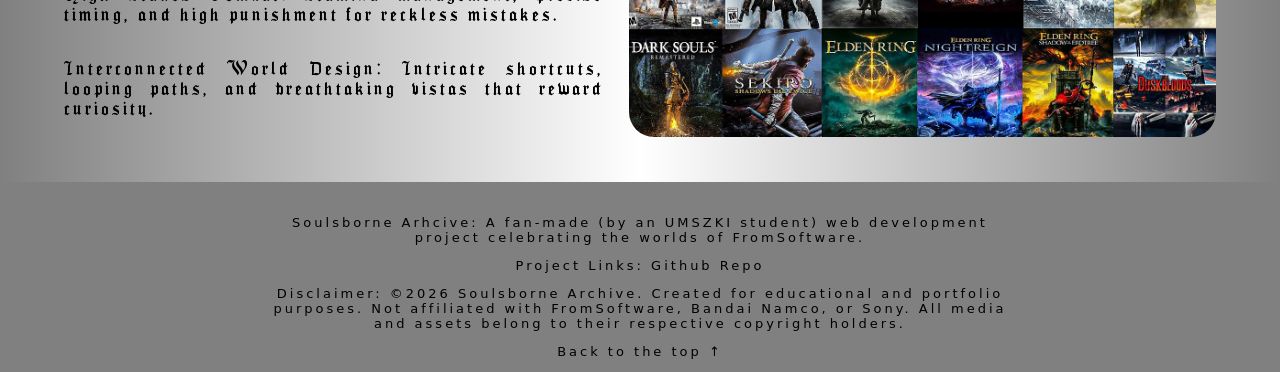
<file: Soulsborne_Projekt/soulsborne.html>
<!DOCTYPE html>
<html lang="en">
<head>
    <meta charset="UTF-8">
    <meta name="viewport" content="width=device-width, initial-scale=1.0">
    <title>Soulsborne Archive</title>
    <link rel="stylesheet" href="soulsborne.css">
</head>
<body>

    <h1 class="fontani">Soulsborne Archive</h1>
    <nav id="top">
        <ul>
            <li><a href="sekiro.html">Sekiro</a></li>
            <li><a href="er.html">Elden Ring</a></li>
            <li><a href="ds3.html">Dark Souls 3</a></li>
            <li><a href="bb.html">BloodBorne</a></li>
        </ul>
    </nav>

    <br>
    <hr class="divider">

    <div class="world">
            <h2>THE WORLD OF SOULSBORNE</h2>
            <img class="pics" src="Assets/other/allinone.avif" alt="ER, Sekiro, DS3, Bloodborne" title="The GOATED 4">
        <p>Four worlds. Four different journeys.</p>
        <h3>Explore the games</h3>
        <p><a href="#games" id="fontproblems">↓</a></p>
    </div>

    <br>
    <hr class="divider">

    <div class="games">
        <h2 id="games">THE GAMES AESTHETICS</h2>
        <div class="carousel">
            <div class="gallery">
                <img onclick="window.open('https://sekiroshadowsdietwice.wiki.fextralife.com/Ashina_Reservoir')" class="pics" src="Assets/Sekrio/field.jpg" alt="Sekiro field" title="Genichiro encounter">
                <img onclick="window.open('https://eldenring.wiki.fextralife.com/Cerulean_Coast')" class="pics" src="Assets/ER/cerulean.jpg" alt="ER cerulean" title="Cerulean">
                <img onclick="window.open('https://bloodborne.wiki.fextralife.com/Old_Yharnam')" class="pics" src="Assets/Bloodborne/oldyharnam.png" alt="BB old yharnam" title="Old yharnam">
                <img onclick="window.open('https://darksouls3.wiki.fextralife.com/Irithyll_of_the_Boreal_Valley')" class="pics" src="Assets/DS3/Boreas.png" alt="DS3 boreas" title="Boreeas landscape">
                <img onclick="window.open('https://sekiroshadowsdietwice.wiki.fextralife.com/Fountainhead_Palace')" class="pics" src="Assets/Sekrio/fountainheadpalace.jpg" alt="Sekiro palace" title="Fountainhead palace">
                <img onclick="window.open('https://eldenring.wiki.fextralife.com/Leyndell_Royal_Capital')" class="pics" src="Assets/ER/leyndell.webp" alt="ER leyndell" title="Leyndell city">
                <img onclick="window.open('https://bloodborne.wiki.fextralife.com/Moon_Presence')" class="pics" src="Assets/Bloodborne/moonpresence.jpg" alt="BB red moon" title="Moon presence" >
                <img onclick="window.open('https://darksouls3.wiki.fextralife.com/Lothric_Castle')" class="pics" src="Assets/DS3/Castle.jpg" alt="DS3 castle" title="Castle lookout">
                <img onclick="window.open('https://sekiroshadowsdietwice.wiki.fextralife.com/Senpou_Temple,_Mt._Kongo')" class="pics" src="Assets/Sekrio/mountain.jpg" alt="Sekiro mountain" title="Mountain">
                <img onclick="window.open('https://eldenring.wiki.fextralife.com/Liurnia_of_the_Lakes')" class="pics" src="Assets/ER/liurnia.jpeg" alt="ER liurnia landscape" title="Liurnia of the lakes">
                <img onclick="window.open('https://bloodborne.wiki.fextralife.com/Endings')" class="pics" src="Assets/Bloodborne/endingarena.jpg" alt="BB arena" title="Ending arena">
                <img onclick="window.open('https://darksouls3.wiki.fextralife.com/Slave_Knight_Gael_(Boss)')" class="pics" src="Assets/DS3/Gael.jpg" alt="DS3 Gael" title="Gael arena">
            </div>
            <div class="gallery">
                <img onclick="window.open('https://sekiroshadowsdietwice.wiki.fextralife.com/Ashina_Reservoir')" class="pics" src="Assets/Sekrio/field.jpg" alt="Sekiro field" title="Genichiro encounter">
                <img onclick="window.open('https://eldenring.wiki.fextralife.com/Cerulean_Coast')" class="pics" src="Assets/ER/cerulean.jpg" alt="ER cerulean" title="Cerulean">
                <img onclick="window.open('https://bloodborne.wiki.fextralife.com/Old_Yharnam')" class="pics" src="Assets/Bloodborne/oldyharnam.png" alt="BB old yharnam" title="Old yharnam">
                <img onclick="window.open('https://darksouls3.wiki.fextralife.com/Irithyll_of_the_Boreal_Valley')" class="pics" src="Assets/DS3/Boreas.png" alt="DS3 boreas" title="Boreeas landscape">
                <img onclick="window.open('https://sekiroshadowsdietwice.wiki.fextralife.com/Fountainhead_Palace')" class="pics" src="Assets/Sekrio/fountainheadpalace.jpg" alt="Sekiro palace" title="Fountainhead palace">
                <img onclick="window.open('https://eldenring.wiki.fextralife.com/Leyndell_Royal_Capital')" class="pics" src="Assets/ER/leyndell.webp" alt="ER leyndell" title="Leyndell city">
                <img onclick="window.open('https://bloodborne.wiki.fextralife.com/Moon_Presence')" class="pics" src="Assets/Bloodborne/moonpresence.jpg" alt="BB red moon" title="Moon presence">
                <img onclick="window.open('https://darksouls3.wiki.fextralife.com/Lothric_Castle')" class="pics" src="Assets/DS3/Castle.jpg" alt="DS3 castle" title="Castle lookout">
                <img onclick="window.open('https://sekiroshadowsdietwice.wiki.fextralife.com/Senpou_Temple,_Mt._Kongo')" class="pics" src="Assets/Sekrio/mountain.jpg" alt="Sekiro mountain" title="Mountain">
                <img onclick="window.open('https://eldenring.wiki.fextralife.com/Liurnia_of_the_Lakes')" class="pics" src="Assets/ER/liurnia.jpeg" alt="ER liurnia landscape" title="Liurnia of the lakes">
                <img onclick="window.open('https://bloodborne.wiki.fextralife.com/Endings')" class="pics" src="Assets/Bloodborne/endingarena.jpg" alt="BB arena" title="Ending arena">
                <img onclick="window.open('https://darksouls3.wiki.fextralife.com/Slave_Knight_Gael_(Boss)')" class="pics" src="Assets/DS3/Gael.jpg" alt="DS3 Gael" title="Gael arena">
            </div>
        </div>
    </div>

    <br>
    <hr class="divider">

    <div class="about">
        <h3 id="about">ABOUT THE GENRE</h3>
        <p>The Soulsborne genre is a fan-coined subgenre of action role-playing games heavily defined by an unforgiving level of difficulty, mechanical precision, and tense, atmosphere-driven worlds.</p>
        <div class="aboutlayout">
            <div class="abtcol">
                <h4>Key Pillars of the Genre:</h4>
                <p>Environmental Storytelling: Lore told through item descriptions, subtle environmental details, rather than long exposition.</p>
                <p>High-Stakes Combat: Stamina management, precise timing, and high punishment for reckless mistakes.</p>
                <p>Interconnected World Design: Intricate shortcuts, looping paths, and breathtaking vistas that reward curiosity.</p>
            </div>
            <img id="aboutpic" src="Assets/other/aboutgenre.jpg" alt="Games Rank" title="Games Rank">
        </div>
    </div>

    <br>

    <footer id="foot">
        <br>
        <p class="fontexception">Soulsborne Arhcive: A fan-made (by an UMSZKI student) web development project celebrating the worlds of FromSoftware.</p>
        <p class="fontexception">Project Links: <a href="https://github.com/Mango7395739275/Soulsborne-IKT-Projekt" target="_blank">Github Repo</a></p>
        <p class="fontexception">Disclaimer: ©2026 Soulsborne Archive. Created for educational and portfolio purposes. Not affiliated with FromSoftware, Bandai Namco, or Sony. All media and assets belong to their respective copyright holders.</p>
        <p class="fontexception"><a href="#top">Back to the top ↑</a></p>
    </footer>


</body>
</html>
</file>
<file: soulsborne.css>
body {
    position: relative;
    padding-top: 35px;
    display: flex;
    flex-direction: column;
    justify-content: center;
    text-align: center;
    min-height: 100vh; 
    width: 100%;     
    margin: 0;         
    padding: 0;
    background: linear-gradient(to right, black, rgb(50,50,50), black);
    background-attachment: fixed; 
}

body > *:not(footer){
    margin: 0 auto;
    width: 90%;
}



#oldaltoltes {
    position: fixed;
    z-index: 5;
    inset: 0px;
    width: 100%;
    height: 100vh;

    opacity: 100%;
    transition: opacity 1s linear;

    pointer-events: none;

    &.betoltve {
        opacity: 0%;
        
    }
}



@font-face {
  font-family: 'soulslike';
  src: url('Assets/other/Seagram\ tfb.ttf') format('truetype'); 
}

@font-face {
  font-family: 'normal';
  src: local('Georgia'), local('Times New Roman'), serif;
  unicode-range: U+0020, U+002D, U+002E, U+0041-005A; /* Ez AI-tol, de utananeztem es ertem*/
}

html {scroll-behavior: smooth;}

* {
    color: white;
    letter-spacing: 3px;
    font-family: 'normal', 'soulslike', serif;
    text-decoration: none;
    box-sizing: border-box;
}


 
.fontani {
    animation: font 4s linear infinite;
    margin-bottom: 30px;
}

@keyframes font {
    0% {color: lightgray;}
    50% {color: gray;}
    100% {color: lightgray;}
}



ul {
    display: flex;
    flex-direction: row;
    text-align: center;
    justify-content: space-evenly;
}



.divider {
    background-color: white;
    width: 90%;
    z-index: 2;
    filter: brightness(0.4);
    align-self: center;
}



.world {
    display: flex;
    flex-direction: column;
    align-items: center;
}

.world > img {
    max-width: 900px;
    margin: 25px 0px 25px 0px;
}



#fontproblems {
    font-family: system-ui, -apple-system, BlinkMacSystemFont, 'Segoe UI', Roboto, Oxygen, Ubuntu, Cantarell, 'Open Sans', 'Helvetica Neue', sans-serif;
    text-decoration: none;
    font-size: 30px;
}



.pics {
    border-radius: 25px;
    max-width: 600px;
    max-height: 330px;
    height: 100%;
}

@media (hover: hover) {

    .pics:hover, #aboutpic:hover {
        transform: scale(1.1);      
        filter: brightness(1.15);
        transition: 0.25s ease-in-out;
    }

    .gallery .pics:hover {
        border: 3px solid white;
    }

}

.games {
    display: flex;
    flex-direction: column;
    align-items: center;
}

.carousel {
    width: 100%;
    max-width: 1500px;
    overflow-x: auto;
    display: flex;
}

.carousel::-webkit-scrollbar {display: none !important;}

.gallery {
    min-height: 400px;
    display: flex;
    justify-content: center;
    align-items: center;
    gap: 70px;
    padding-right: 70px;
    animation: carousel 23s linear infinite;
}

@keyframes carousel {
    from {transform: translateX(0%);}
    to {transform: translateX(-100%);}
}



.about, .abtcol {
    display: flex;
    flex-direction: column;
    justify-content: space-evenly;
}

.abtcol {text-align: justify;}

#aboutpic {
    height: auto;
    float: right;
    margin-left: 25px;
    border-radius: 25px;
    max-width: 600px;
    max-height: 330px;
}

.aboutlayout {
    display: flex;
    flex-direction: row;
}



footer {
    text-align: center;
    background-color: rgb(20, 20, 20);
    padding-left: 20%;
    padding-right: 20%;
    width: 100%;
    margin-top: 25px;
}



.titleexception, #about, #games {font-family: soulslike;}



.fontexception, .fontexception > *  {
    font-family: system-ui, -apple-system, BlinkMacSystemFont, 'Segoe UI', Roboto, Oxygen, Ubuntu, Cantarell, 'Open Sans', 'Helvetica Neue', sans-serif;
    font-size: 13px;
    filter: brightness(0.5);
}



@media (max-width: 900px) {
    body > *:not(footer) {
        width: 70%; 
    }

    .aboutlayout {
        flex-direction: column;
        align-items: center;
    }

    .abtcol h4 {text-align: center  ;}
    
    #aboutpic {
        width: 100%;
        max-width: 100%;
        height: auto;
        float: none;
        margin-top: 15px;
        margin-left: 0px;
        transform: scale(1.05);
    }

    .pics:not(.gallery .pics) {
        width: 100%;
    }

    .gallery .pics {
        transform: scaleY(1.1);
    }

    .gallery {
    gap: 50px;
    padding-right: 50px;
    animation: carousel 35s linear infinite;
    }

    nav ul {
        flex-direction: column;
        gap: 10px;
        padding: 0;
        list-style: none;
        text-decoration: underline;
    }

    body *:not(.fontexception, .fontexception > *) {font-size: 93%;}

    .fontexception, .fontexception > * {font-size: 72%;}

}


@media (prefers-color-scheme: light) {
    body {
        background: linear-gradient(to right, gray, white, gray);
    }
    
    body * {color: black;}

    footer {background-color: gray;}

    @keyframes font {
    0% {color: black;}
    50% {color: gray;}
    100% {color: black;}
    }

    @media (hover: hover) {

    .gallery .pics:hover {
    border: 3px solid black;
    }

    }
    
}
</file>
<file: games.css>
body {
    padding-top: 35px;
    display: flex;
    flex-direction: column;
    justify-content: center;
    text-align: center;
    min-height: 100vh; 
    width: 100%;     
    margin: 0;
    padding: 0;         
    background: linear-gradient(to right, black, rgb(50,50,50), black);
    background-attachment: fixed; 
}

body > *:not(footer){
    margin: 0 auto;
    width: 90%;
}



#oldaltoltes {
    position: fixed;
    z-index: 5;
    inset: 0px;
    width: 100%;
    height: 100vh;

    opacity: 100%;
    transition: opacity 0.55s linear;

    pointer-events: none;

    &.betoltve {
        opacity: 0%;
        
    }
}


@font-face {
  font-family: 'soulslike';
  src: url('Assets/other/Seagram\ tfb.ttf') format('truetype'); 
}

@font-face {
  font-family: 'normal';
  src: local('Georgia'), local('Times New Roman'), serif;
  unicode-range: U+0020, U+002D, U+002E, U+0041-005A; /* Ez AI-tol, de utananeztem es ertem*/
}

html {scroll-behavior: smooth;}

* {
    color: white;
    letter-spacing: 3px;
    font-family: 'normal', 'soulslike', serif;
    text-decoration: none;
    box-sizing: border-box;
}


 
.fontani {
    animation: font 4s linear infinite;
    margin-bottom: 30px;
}

@keyframes font {
    0% {color: lightgray;}
    50% {color: gray;}
    100% {color: lightgray;}
}



ul {
    display: flex;
    flex-direction: row;
    text-align: center;
    justify-content: space-evenly;
}



.divider {
    background-color: white;
    width: 90%;
    z-index: 2;
    filter: brightness(0.4);
}



.pics {
    border-radius: 25px;
    max-width: 600px;
    max-height: 330px;
    height: 100%;
}

@media (hover: hover) {

    .pics:hover, #aboutpic:hover, .mappics:hover, .cards:hover {
        transform: scale(1.1);      
        filter: brightness(1.15);
        transition: 0.25s ease-in-out;
    }

}



footer {
    text-align: center;
    background-color: rgb(20, 20, 20);
    padding-left: 20%;
    padding-right: 20%;
    width: 100%;
    margin-top: 25px;
}

.fontexception, .fontexception > *  {
    font-family: system-ui, -apple-system, BlinkMacSystemFont, 'Segoe UI', Roboto, Oxygen, Ubuntu, Cantarell, 'Open Sans', 'Helvetica Neue', sans-serif;
    font-size: 13px;
    filter: brightness(0.5);
}



.intro {
    display: flex;
    flex-direction: column;
    text-align: center;
    justify-content: center;
    align-items: center;
}

.intro .pics {margin: 25px 0px 25px 0px;}

.textnimage {
    display: flex;
    flex-direction: row;
    text-align: justify;
    justify-content: space-evenly;
    align-items: center;
    gap: 30px;
    width: 100%;
    font-size: larger;
}

.intro .textnimage:nth-of-type(even) {flex-direction: row-reverse;}

.manualgap {word-spacing: 60px;}



.mappics {
    border-radius: 25px;
    max-width: 80vw;
    max-height: 80vh;
    margin-top: 30px;
    margin-bottom: 50px;
}



.cardpics {
    max-height: 300px;
    width: 100%;
    height: 80%;
    border-top-left-radius: 25px;
    border-top-right-radius: 25px;
}

.psize {
    min-height: 20%;
}

.cards {
    display: flex;
    flex-direction: column;
    min-height: 250px;
    width: 27.5%;
    background-color: darkslategrey;
    border-radius: 25px;
    overflow-wrap: break-word;
}

.thirdsectionidk {
    display: flex;
    flex-direction: column;
    align-items: center;
}

.thirdsectionidk .cards:nth-child(odd) {background-color: gray;}

.popularstuff {
    display: flex;
    flex-direction: row;
    justify-content: space-evenly;
    align-items: center;
    flex-wrap: wrap;
    gap: 50px;
    width: 100%;
}



@media (max-width: 900px) {
    
    body > *:not(footer) {
        width: 70%; 
    }

    .pics {
        transform: scale(0.7);
        width: 100%;
    }

    nav ul {
        flex-direction: column;
        gap: 10px;
        padding: 0;
        list-style: none;
        text-decoration: underline;
    }

    body *:not(.fontexception, .fontexception > *) {font-size: 93%;}

    .fontexception, .fontexception > * {font-size: 72%;}

    .intro .textnimage:nth-of-type(odd) {flex-direction: column;}
    .intro .textnimage:nth-of-type(even) {flex-direction: column;}

    .mappics {
    max-width: 100%;
    max-height: 600px;
    }

    .cards {
        min-width: 90%;
        min-height: 200px;
    }

    .intro .pics {
        margin: 0px;
        transform: scale(1.05);
        margin-bottom: 20px;
    }

    .textnimage {gap: 20px;}

}


@media (prefers-color-scheme: light) {
    body {
        background: linear-gradient(to right, gray, white, gray);
    }
    
    body * {color: black;}

    footer {background-color: gray;}

    @keyframes font {
    0% {color: black;}
    50% {color: gray;}
    100% {color: black;}
    }
}
</file>
<file: Soulsborne_Projekt/games.css>
body {
    padding-top: 35px;
    display: flex;
    flex-direction: column;
    justify-content: center;
    text-align: center;
    min-height: 100vh; 
    width: 100%;     
    margin: 0;         
    background: linear-gradient(to right, black, rgb(50,50,50), black);
    background-attachment: fixed; 
}

body > *:not(footer){
    margin: 0 auto;
    width: 90%;
}


@font-face {
  font-family: "souls";
  src: url("Assets/other/Seagram\ tfb.ttf");
}

html {scroll-behavior: smooth;}

* {
    color: white;
    letter-spacing: 3px;
    font-family: souls;
    text-decoration: none;
    box-sizing: border-box;
}


 
.fontani {
    animation: font 4s linear infinite;
    margin-bottom: 30px;
}

@keyframes font {
    0% {color: lightgray;}
    50% {color: gray;}
    100% {color: lightgray;}
}



ul {
    display: flex;
    flex-direction: row;
    text-align: center;
    justify-content: space-evenly;
}



.divider {
    background-color: white;
    width: 90%;
    z-index: 2;
    filter: brightness(0.4);
}



.pics {
    border-radius: 25px;
    max-width: 600px;
    max-height: 330px;
    height: 100%;
}

@media (hover: hover) {

    .pics:hover, #aboutpic:hover, .mappics:hover, .cards:hover {
        transform: scale(1.1);      
        filter: brightness(1.15);
        transition: 0.25s ease-in-out;
    }

}



footer {
    text-align: center;
    background-color: rgb(20, 20, 20);
    padding-left: 20%;
    padding-right: 20%;
    width: 100%;
    margin-top: 25px;
}

.fontexception, .fontexception > *  {
    font-family: system-ui, -apple-system, BlinkMacSystemFont, 'Segoe UI', Roboto, Oxygen, Ubuntu, Cantarell, 'Open Sans', 'Helvetica Neue', sans-serif;
    font-size: 13px;
    filter: brightness(0.5);
}



.intro {
    display: flex;
    flex-direction: column;
    text-align: center;
    justify-content: center;
    align-items: center;
}

.textnimage {
    display: flex;
    flex-direction: row;
    text-align: justify;
    justify-content: space-evenly;
    align-items: center;
    gap: 30px;
    width: 100%;
    word-spacing: 5px;
}

.manualgap {word-spacing: 60px;}



.mappics {
    border-radius: 25px;
    max-width: 80vw;
    max-height: 80vh;
}



.cardpics {
    max-height: 300px;
    width: 100%;
    height: 80%;
    border-top-left-radius: 25px;
    border-top-right-radius: 25px;
}

.psize {
    min-height: 20%;
}

.cards {
    display: flex;
    flex-direction: column;
    min-height: 250px;
    width: 27.5%;
    background-color: lightslategrey;
    border-radius: 25px;
    overflow-wrap: break-word;
}

.thirdsectionidk {
    display: flex;
    flex-direction: column;
    align-items: center;
}

.popularstuff {
    display: flex;
    flex-direction: row;
    justify-content: space-evenly;
    align-items: center;
    flex-wrap: wrap;
    gap: 50px;
    width: 100%;
}



@media (max-width: 900px) {
    
    body > *:not(footer) {
        width: 70%; 
    }

    .pics {
        transform: scale(0.7);
        width: 100%;
    }

    nav ul {
        flex-direction: column;
        gap: 10px;
        padding: 0;
        list-style: none;
        text-decoration: underline;
    }

    body *:not(.fontexception, .fontexception > *) {font-size: 93%;}

    .fontexception, .fontexception > * {font-size: 72%;}

    .textnimage {flex-direction: column;}

    .mappics {
    max-width: 100%;
    max-height: 600px;
    }

    .popularstuff {flex-direction: column;}


    .cards {min-width: 65%;}
}


@media (prefers-color-scheme: light) {
    body {
        background: linear-gradient(to right, gray, white, gray);
    }
    
    body * {color: black;}

    footer {background-color: gray;}

    @keyframes font {
    0% {color: black;}
    50% {color: gray;}
    100% {color: black;}
    }
}
</file>
<file: Soulsborne_Projekt/soulsborne.css>
body {
    padding-top: 35px;
    display: flex;
    flex-direction: column;
    justify-content: center;
    text-align: center;
    min-height: 100vh; 
    width: 100%;     
    margin: 0;         
    background: linear-gradient(to right, black, rgb(50,50,50), black);
    background-attachment: fixed; 
}

body > *:not(footer){
    margin: 0 auto;
    width: 90%;
}


@font-face {
  font-family: "souls";
  src: url("Assets/other/Seagram\ tfb.ttf");
}

html {scroll-behavior: smooth;}

* {
    color: white;
    letter-spacing: 3px;
    font-family: souls;
    text-decoration: none;
    box-sizing: border-box;
}


 
.fontani {
    animation: font 4s linear infinite;
    margin-bottom: 30px;
}

@keyframes font {
    0% {color: lightgray;}
    50% {color: gray;}
    100% {color: lightgray;}
}



ul {
    display: flex;
    flex-direction: row;
    text-align: center;
    justify-content: space-evenly;
}



.divider {
    background-color: white;
    width: 90%;
    z-index: 2;
    filter: brightness(0.4);
}



.world {
    display: flex;
    flex-direction: column;
    align-items: center;
}

.world > img {max-width: 900px;}



#fontproblems {
    font-family: system-ui, -apple-system, BlinkMacSystemFont, 'Segoe UI', Roboto, Oxygen, Ubuntu, Cantarell, 'Open Sans', 'Helvetica Neue', sans-serif;
    text-decoration: none;
    font-size: 30px;
}



.pics {
    border-radius: 25px;
    max-width: 600px;
    max-height: 330px;
    height: 100%;
}

@media (hover: hover) {

    .pics:hover, #aboutpic:hover {
        transform: scale(1.1);      
        filter: brightness(1.15);
        transition: 0.25s ease-in-out;
    }

    .pics:hover {
        border: 3px solid white;
    }

}

.games {
    display: flex;
    flex-direction: column;
    align-items: center;
}

.carousel {
    width: 100%;
    max-width: 1500px;
    overflow-x: auto;
    display: flex;
}

.carousel::-webkit-scrollbar {display: none;}

.gallery {
    min-height: 400px;
    display: flex;
    justify-content: center;
    align-items: center;
    gap: 70px;
    padding-right: 70px;
    animation: carousel 23s linear infinite;
}

@keyframes carousel {
    from {transform: translateX(0%);}
    to {transform: translateX(-100%);}
}



.about, .abtcol {
    display: flex;
    flex-direction: column;
    justify-content: space-evenly;
}

.abtcol {text-align: justify;}

#aboutpic {
    height: auto;
    float: right;
    margin-left: 25px;
    border-radius: 25px;
    max-width: 600px;
    max-height: 330px;
}

.aboutlayout {
    display: flex;
    flex-direction: row;
}



footer {
    text-align: center;
    background-color: rgb(20, 20, 20);
    padding-left: 20%;
    padding-right: 20%;
    width: 100%;
    margin-top: 25px;
}

.fontexception, .fontexception > *  {
    font-family: system-ui, -apple-system, BlinkMacSystemFont, 'Segoe UI', Roboto, Oxygen, Ubuntu, Cantarell, 'Open Sans', 'Helvetica Neue', sans-serif;
    font-size: 13px;
    filter: brightness(0.5);
}



@media (max-width: 900px) {
    .aboutlayout {
        flex-direction: column;
        align-items: center;
    }
    
    body > *:not(footer) {
        width: 70%; 
    }

    #aboutpic {
        width: 100%;
        max-width: 100%;
        height: auto;
        float: none;
        margin-top: 15px;
        transform: scale(0.8);
    }

    .pics {
        transform: scale(0.7);
        width: 100%;
    }

    nav ul {
        flex-direction: column;
        gap: 10px;
        padding: 0;
        list-style: none;
        text-decoration: underline;
    }

    body *:not(.fontexception, .fontexception > *) {font-size: 93%;}

    .fontexception, .fontexception > * {font-size: 72%;}
}


@media (prefers-color-scheme: light) {
    body {
        background: linear-gradient(to right, gray, white, gray);
    }
    
    body * {color: black;}

    footer {background-color: gray;}

    @keyframes font {
    0% {color: black;}
    50% {color: gray;}
    100% {color: black;}
    }

    @media (hover: hover) {

    .pics:hover {
    border: 3px solid black;
    }

    }
}
</file>
